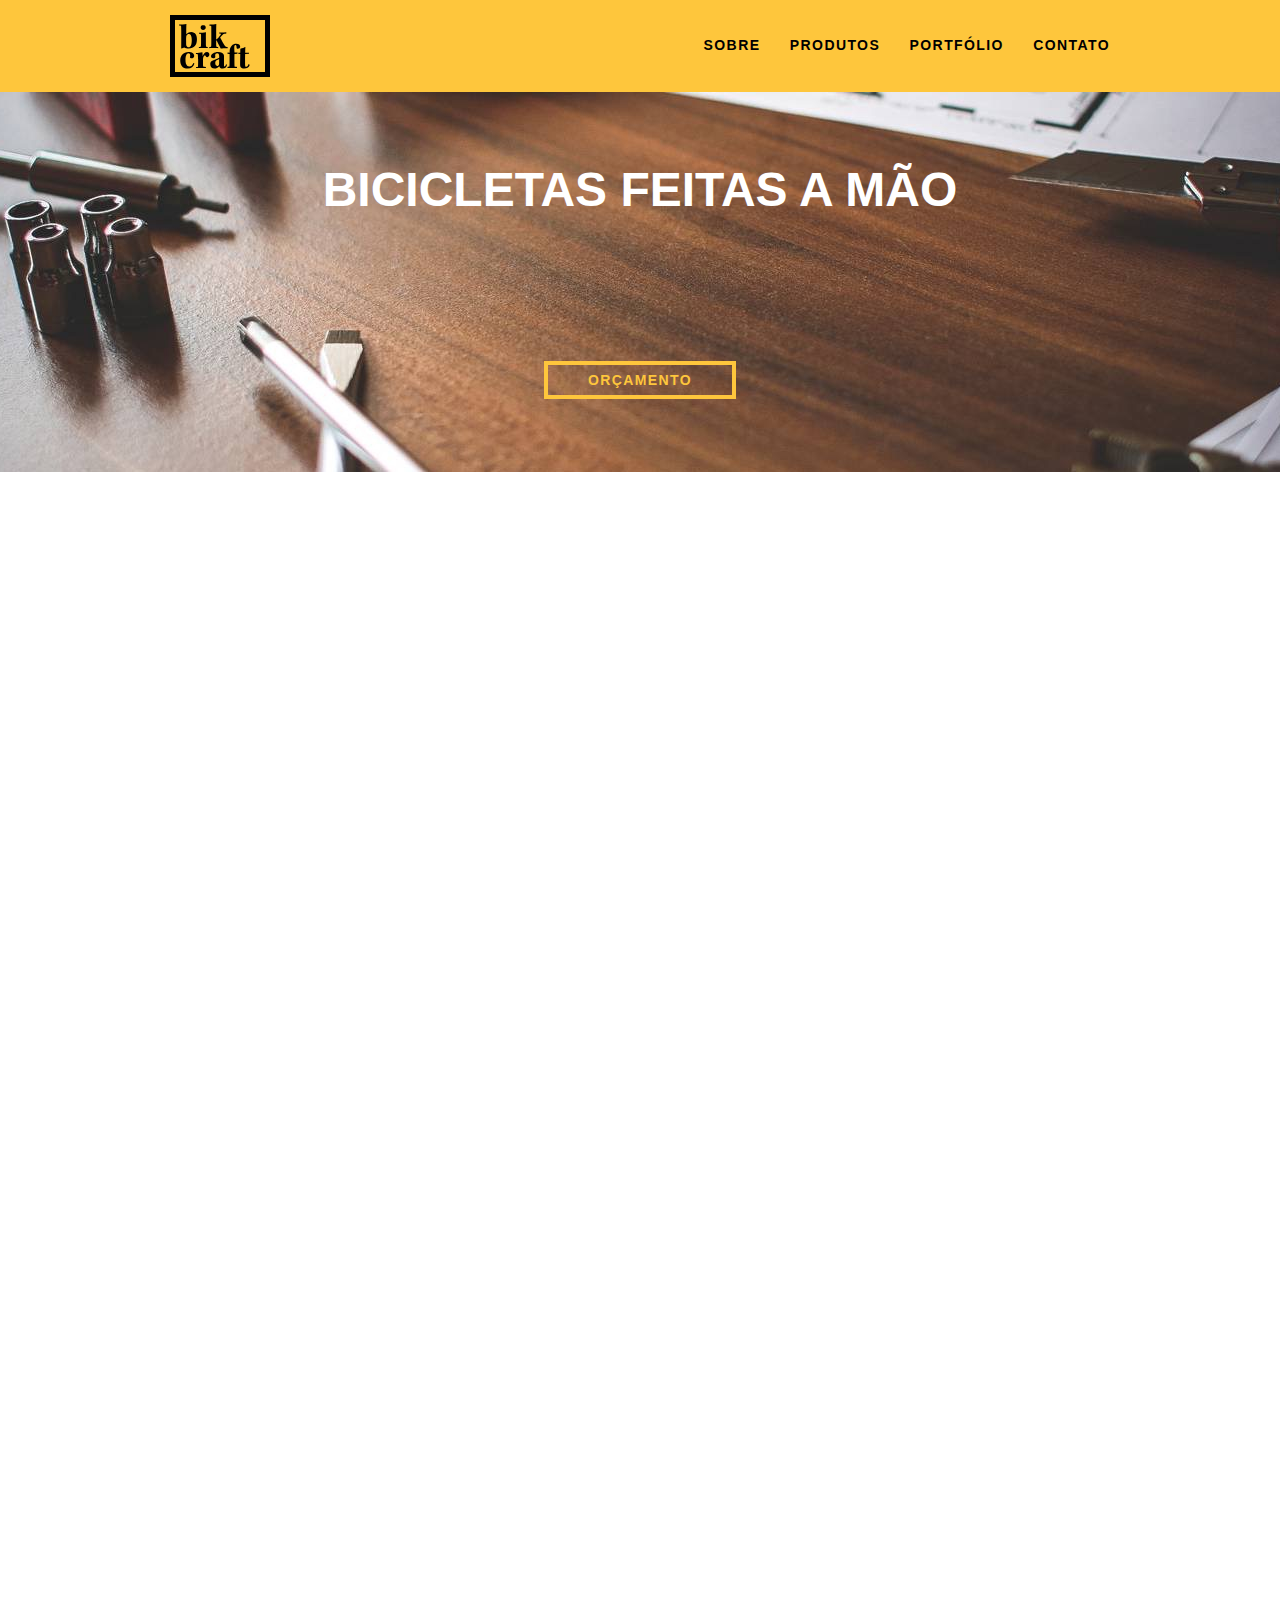
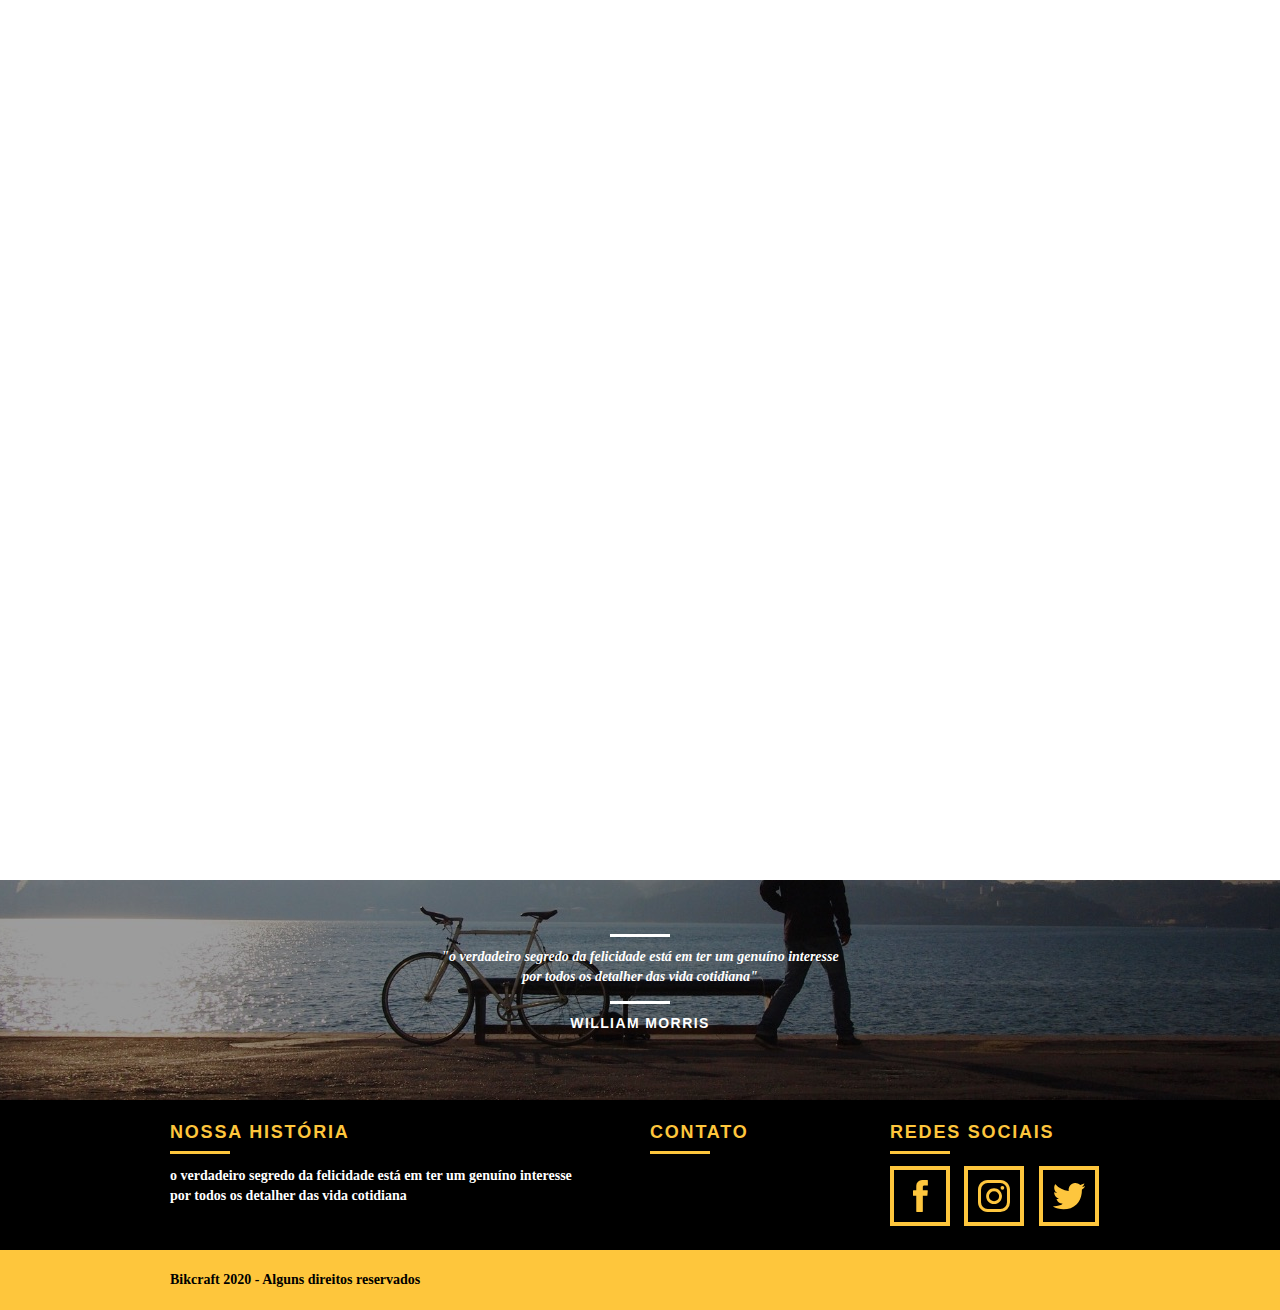
<file: index.html>
<!DOCTYPE html>
<html lang="pt-br">

<head>
	<meta charset="UTF-8">
	<meta name="viewport" content="width=device-width, initial-scale=1.0">
	<meta name="description" content="Compre a sua bicicleta personalizada na Bikcraft. 
	Possuímos modelos Passeio, Retrô e Esporte."> <!-- 140 Caracteres -->
	<meta property="og:type" content="website" />
	<meta property="og:title" content="Bikcraft - Bicicletas Personalizadas" />
	<meta property="og:description" content="Compre a sua bicicleta personalizada na Bikcraft. 
	Possuímos modelos Passeio, Retrô e Esporte." />
	<meta property="og:url" content="http://bikcraft.infinityfreeapp.com/" />
	<meta property="og:image" content="http://bikcraft.infinityfreeapp.com/img/og-image.png" />
	<link rel="shortcut icon" href="favicon.ico" type="image/x-icon">
	<title>Bikcraft - Bicicletas Personalizadas</title> <!-- 70 Caracteres -->
	<link rel="stylesheet" href="css/style.css">
	<script>document.documentElement.classList.add("js")</script>
</head>

<body>


	<!-- START HEADER -->
	<header class="header">
		<div class="container">
			<a href="index.html" class="grid-4"><img src="img/bikcraft.svg" alt="Bikcraft"></a>
			<nav class="grid-12 header_menu">
				<ul>
					<li><a href="sobre.html">Sobre</a></li>
					<li><a href="produtos.html">Produtos</a></li>
					<li><a href="portfolio.html">Portfólio</a></li>
					<li><a href="contato.html">Contato</a></li>
				</ul>
			</nav>
		</div>
	</header>
	<!-- END HEADER -->

	<!-- START INTRODUCTION -->
	<section class="introducao">
		<div class="container">
			<h1 data-anime="400" class="fadeInDown">Bicicletas Feitas a Mão</h1>
			<blockquote class="quote-externo" data-anime="800" class="fadeInDown">
				<p>"não tenha nada em sua casa que você
					não considere útil ou acredita ser bonito"</p>
				<cite>WILLIAM MORRIS</cite>
			</blockquote>
			<a href="produtos.html" class="btn " data-anime="400">Orçamento</a>
		</div>
	</section>
	<!-- END INTRODUCTION -->

	<!-- START PRODUCTS -->
	<section class="produtos container fadeInDown" data-anime="1400">
		<h2 class="subtitulo">Produtos</h2>
		<ul class="produtos_lista">
			<li class="grid-1-3">
				<div class="produtos_icone">
					<img src="img/produtos/passeio.svg" alt="Bikcraft Passeio">
				</div>
				<h3>Passeio</h3>
				<p>Ainda assim, existem duvidas a respeito de como a necessidade de renovação</p>
			</li>
			<li class="grid-1-3">
				<div class="produtos_icone">
					<img src="img/produtos/esporte.svg" alt="Bikcraft Esporte">
				</div>
				<h3>Esporte</h3>
				<p>Ainda assim, existem duvidas a respeito de como a necessidade de renovação</p>
			</li>
			<li class="grid-1-3">
				<div class="produtos_icone">
					<img src="img/produtos/retro.svg" alt="Bikcraft Retrô">
				</div>
				<h3>Retrô</h3>
				<p>Ainda assim, existem duvidas a respeito de como a necessidade de renovação</p>
			</li>
		</ul>
		<div class="call">
			<p>clique aqui e veja os detalhes dos produtos</p>
			<a href="produtos.html" class="btn btn-preto">Produtos</a>
		</div>
	</section>
	<!-- END PRODUCTS -->

	<!-- START PORTFOLIO -->
	<section class="portfolio fadeInDown" data-anime="1500">
		<div class="container">
			<h2 class="subtitulo">Portfólio</h2>
			<ul class="portfolio_lista">
				<li class="grid-8"><img src="img/portfolio/retro.jpg" alt="Bicicleta Retrô"></li>
				<li class="grid-8"><img src="img/portfolio/passeio.jpg" alt="Bicicleta Passeio"></li>
				<li class="grid-16"><img src="img/portfolio/esporte.jpg" alt="Bicicleta Esporte"></li>
			</ul>
			<div class="call">
				<p>conheça mais o nosso portfolio</p>
				<a href="portfolio.html" class="btn">Portfólio</a>
			</div>
		</div>
	</section>
	<!-- END PORTFOLIO -->

	<!-- START QUALITY -->
	<section class="qualidade container fadeInDown" data-anime="1600">
		<h2 class="subtitulo">Qualidade</h2>
		<img src="img/bikcraft-qualidade.svg" alt="Bikcraft">
		<ul class="qualidade_lista">
			<li class="grid-1-3">
				<h3>Durabilidade</h3>
				<p>Ainda assim, existem duvidas a respeito de como a necessidade de renovação</p>
			</li>
			<li class="grid-1-3">
				<h3>Design</h3>
				<p>Ainda assim, existem duvidas a respeito de como a necessidade de renovação</p>
			</li>
			<li class="grid-1-3">
				<h3>Sustentabilidade</h3>
				<p>Ainda assim, existem duvidas a respeito de como a necessidade de renovação</p>
			</li>
		</ul>
		<div class="call">
			<p>conheça mais a nossa história</p>
			<a href="sobre.html" class="btn btn-preto">Sobre</a>
		</div>
	</section>
	<!-- END QUALITY -->

	<!-- START BREADCRUMBS -->

	<section class="quebra container">
		<blockquote class="quote-externo">
			<p>"o verdadeiro segredo da felicidade está em ter um genuíno interesse por todos os detalher das vida cotidiana"</p>
			<cite>WILLIAM MORRIS</cite>
		</blockquote>
	</section>

	<!-- END BREADCRUMBS -->

	<!-- START FOOTER -->

	<footer>
		<div class="footer">
			<div class="container">
				<div class="grid-8 footer_historia">
					<h3>Nossa história</h3>
					<p>o verdadeiro segredo da felicidade está em ter um genuíno interesse por todos os detalher das vida cotidiana</p>
				</div>

				<div class="grid-4 footer_contato">
					<h3>Contato</h3>
					<ul>
						<li></li>
						<li></li>
						<li></li>
					</ul>
				</div>

				<div class="grid-4 footer_redes">
					<h3>Redes sociais</h3>
					<ul>
						<li><a href="http://facebook.com" target="_blank"><img src="img/redes-sociais/facebook.svg" alt=""></a></li>
						<li><a href="http://instagram.com" target="_blank"><img src="img/redes-sociais/instagram.svg" alt=""></a></li>
						<li><a href="http://twitter.com" target="_blank"><img src="img/redes-sociais/twitter.svg" alt=""></a></li>
					</ul>
				</div>

			</div>
		</div>

		<div class="copy">
			<div class="container">
				<p class="grid-16">
					Bikcraft 2020 - Alguns direitos reservados
				</p>
			</div>
		</div>

	</footer>

	<!-- END FOOTER -->

	<script src="./js/simple-anime.js"></script>
	<script src="./js/script.js"></script>
	<!-- Global site tag (gtag.js) - Google Analytics -->
	<script async src="https://www.googletagmanager.com/gtag/js?id=UA-160808589-1"></script>
	<script>
		window.dataLayer = window.dataLayer || [];
		function gtag() { dataLayer.push(arguments); }
		gtag('js', new Date());

		gtag('config', 'UA-160808589-1');
	</script>
</body>

</html>
</file>
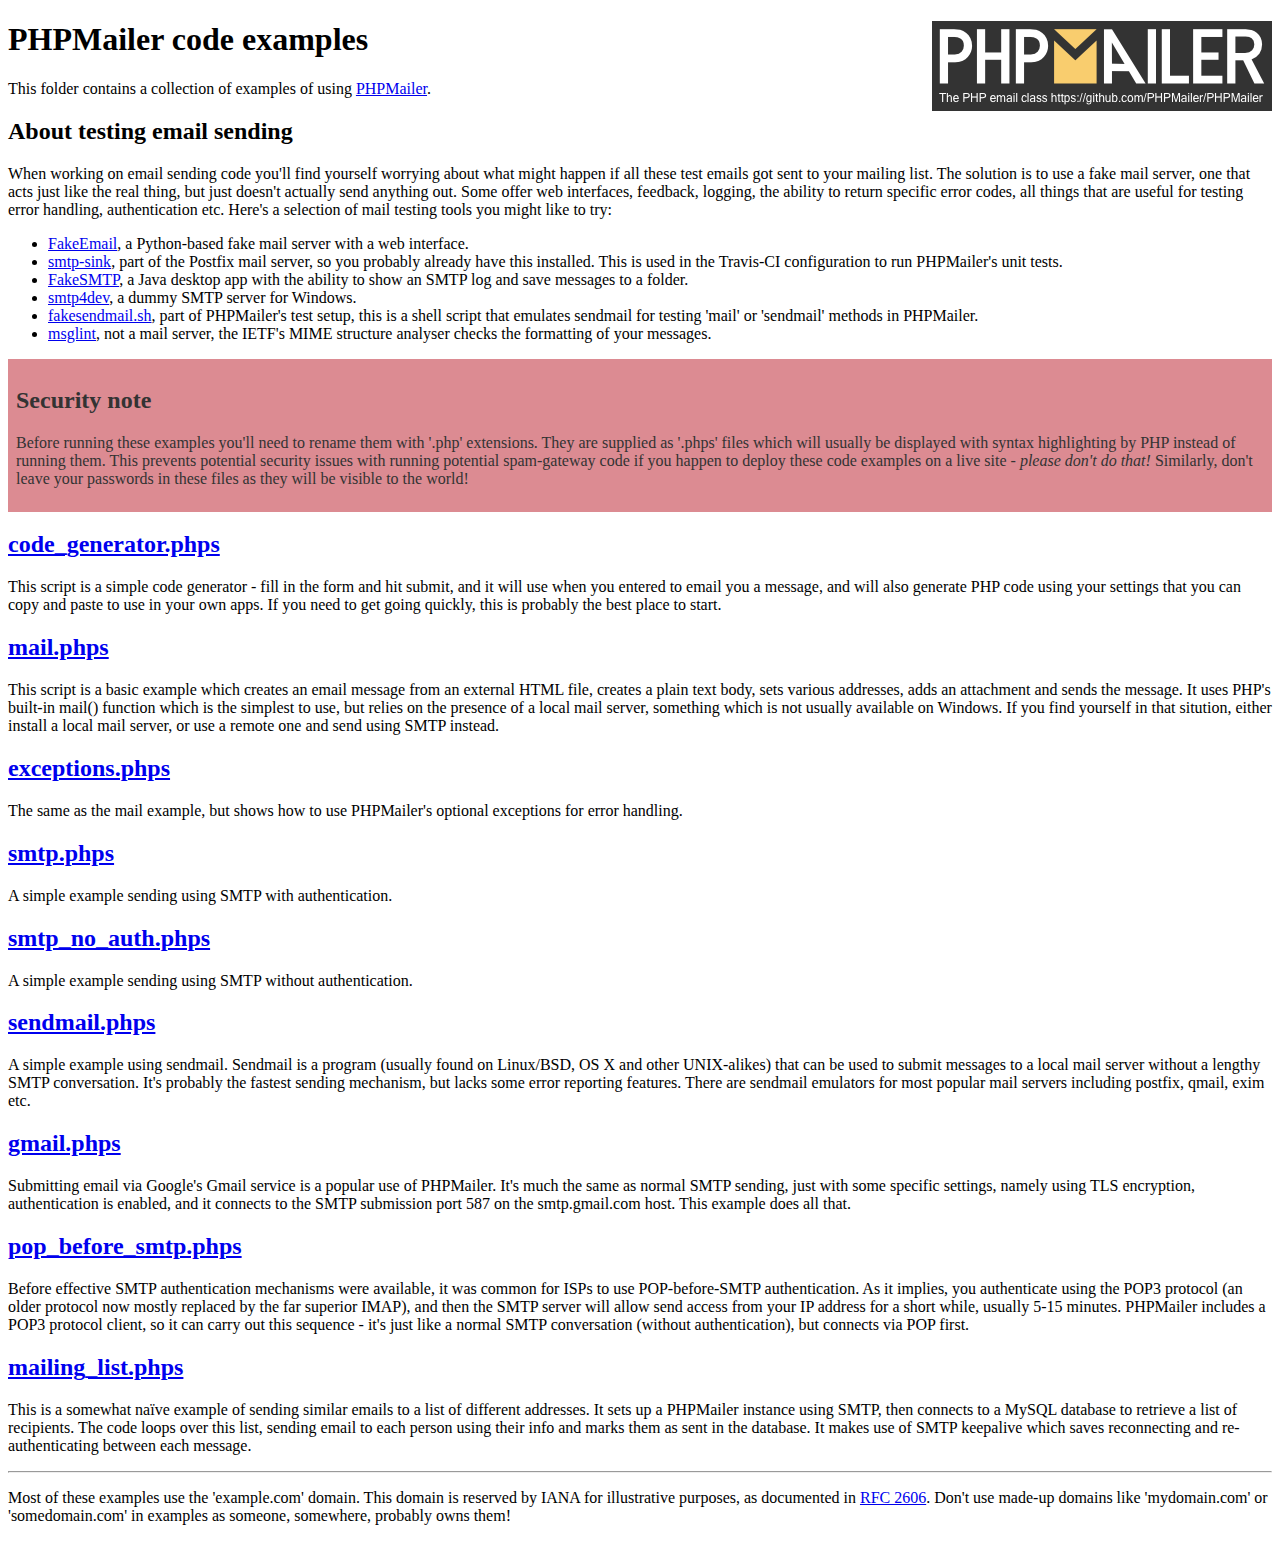
<file: bikcraftphp/PHPMailer/examples/index.html>
<!DOCTYPE html>
<html>
<head>
	<meta charset="UTF-8">
	<title>PHPMailer Examples</title>
</head>
<body>
<h1>PHPMailer code examples<a href="https://github.com/PHPMailer/PHPMailer"><img src="images/phpmailer.png" style="float:right; border:0;" alt="PHPMailer logo"></a></h1>
<p>This folder contains a collection of examples of using <a href="https://github.com/PHPMailer/PHPMailer">PHPMailer</a>.</p>
<h2>About testing email sending</h2>
<p>When working on email sending code you'll find yourself worrying about what might happen if all these test emails got sent to your mailing list. The solution is to use a fake mail server, one that acts just like the real thing, but just doesn't actually send anything out. Some offer web interfaces, feedback, logging, the ability to return specific error codes, all things that are useful for testing error handling, authentication etc. Here's a selection of mail testing tools you might like to try:</p>
<ul>
  <li><a href="https://github.com/isotoma/FakeEmail">FakeEmail</a>, a Python-based fake mail server with a web interface.</li>
  <li><a href="http://www.postfix.org/smtp-sink.1.html">smtp-sink</a>, part of the Postfix mail server, so you probably already have this installed. This is used in the Travis-CI configuration to run PHPMailer's unit tests.</li>
  <li><a href="https://github.com/Nilhcem/FakeSMTP">FakeSMTP</a>, a Java desktop app with the ability to show an SMTP log and save messages to a folder.</li>
  <li><a href="http://smtp4dev.codeplex.com">smtp4dev</a>, a dummy SMTP server for Windows.</li>
  <li><a href="https://github.com/PHPMailer/PHPMailer/blob/master/test/fakesendmail.sh">fakesendmail.sh</a>, part of PHPMailer's test setup, this is a shell script that emulates sendmail for testing 'mail' or 'sendmail' methods in PHPMailer.</li>
  <li><a href="http://tools.ietf.org/tools/msglint/">msglint</a>, not a mail server, the IETF's MIME structure analyser checks the formatting of your messages.</li>
</ul>
<div style="padding: 8px; color: #333333; background-color: #dc8b92">
<h2>Security note</h2>
<p>Before running these examples you'll need to rename them with '.php' extensions. They are supplied as '.phps' files which will usually be displayed with syntax highlighting by PHP instead of running them. This prevents potential security issues with running potential spam-gateway code if you happen to deploy these code examples on a live site - <em>please don't do that!</em> Similarly, don't leave your passwords in these files as they will be visible to the world!</p>
</div>
<h2><a href="code_generator.phps">code_generator.phps</a></h2>
<p>This script is a simple code generator - fill in the form and hit submit, and it will use when you entered to email you a message, and will also generate PHP code using your settings that you can copy and paste to use in your own apps. If you need to get going quickly, this is probably the best place to start.</p>
<h2><a href="mail.phps">mail.phps</a></h2>
<p>This script is a basic example which creates an email message from an external HTML file, creates a plain text body, sets various addresses, adds an attachment and sends the message. It uses PHP's built-in mail() function which is the simplest to use, but relies on the presence of a local mail server, something which is not usually available on Windows. If you find yourself in that sitution, either install a local mail server, or use a remote one and send using SMTP instead.</p>
<h2><a href="exceptions.phps">exceptions.phps</a></h2>
<p>The same as the mail example, but shows how to use PHPMailer's optional exceptions for error handling.</p>
<h2><a href="smtp.phps">smtp.phps</a></h2>
<p>A simple example sending using SMTP with authentication.</p>
<h2><a href="smtp_no_auth.phps">smtp_no_auth.phps</a></h2>
<p>A simple example sending using SMTP without authentication.</p>
<h2><a href="sendmail.phps">sendmail.phps</a></h2>
<p>A simple example using sendmail. Sendmail is a program (usually found on Linux/BSD, OS X and other UNIX-alikes) that can be used to submit messages to a local mail server without a lengthy SMTP conversation. It's probably the fastest sending mechanism, but lacks some error reporting features. There are sendmail emulators for most popular mail servers including postfix, qmail, exim etc.</p>
<h2><a href="gmail.phps">gmail.phps</a></h2>
<p>Submitting email via Google's Gmail service is a popular use of PHPMailer. It's much the same as normal SMTP sending, just with some specific settings, namely using TLS encryption, authentication is enabled, and it connects to the SMTP submission port 587 on the smtp.gmail.com host. This example does all that.</p>
<h2><a href="pop_before_smtp.phps">pop_before_smtp.phps</a></h2>
<p>Before effective SMTP authentication mechanisms were available, it was common for ISPs to use POP-before-SMTP authentication. As it implies, you authenticate using the POP3 protocol (an older protocol now mostly replaced by the far superior IMAP), and then the SMTP server will allow send access from your IP address for a short while, usually 5-15 minutes. PHPMailer includes a POP3 protocol client, so it can carry out this sequence - it's just like a normal SMTP conversation (without authentication), but connects via POP first.</p>
<h2><a href="mailing_list.phps">mailing_list.phps</a></h2>
<p>This is a somewhat naïve example of sending similar emails to a list of different addresses. It sets up a PHPMailer instance using SMTP, then connects to a MySQL database to retrieve a list of recipients. The code loops over this list, sending email to each person using their info and marks them as sent in the database. It makes use of SMTP keepalive which saves reconnecting and re-authenticating between each message.</p>
<hr>
<p>Most of these examples use the 'example.com' domain. This domain is reserved by IANA for illustrative purposes, as documented in <a href="http://tools.ietf.org/html/rfc2606">RFC 2606</a>. Don't use made-up domains like 'mydomain.com' or 'somedomain.com' in examples as someone, somewhere, probably owns them!</p>
</body>
</html>
</file>
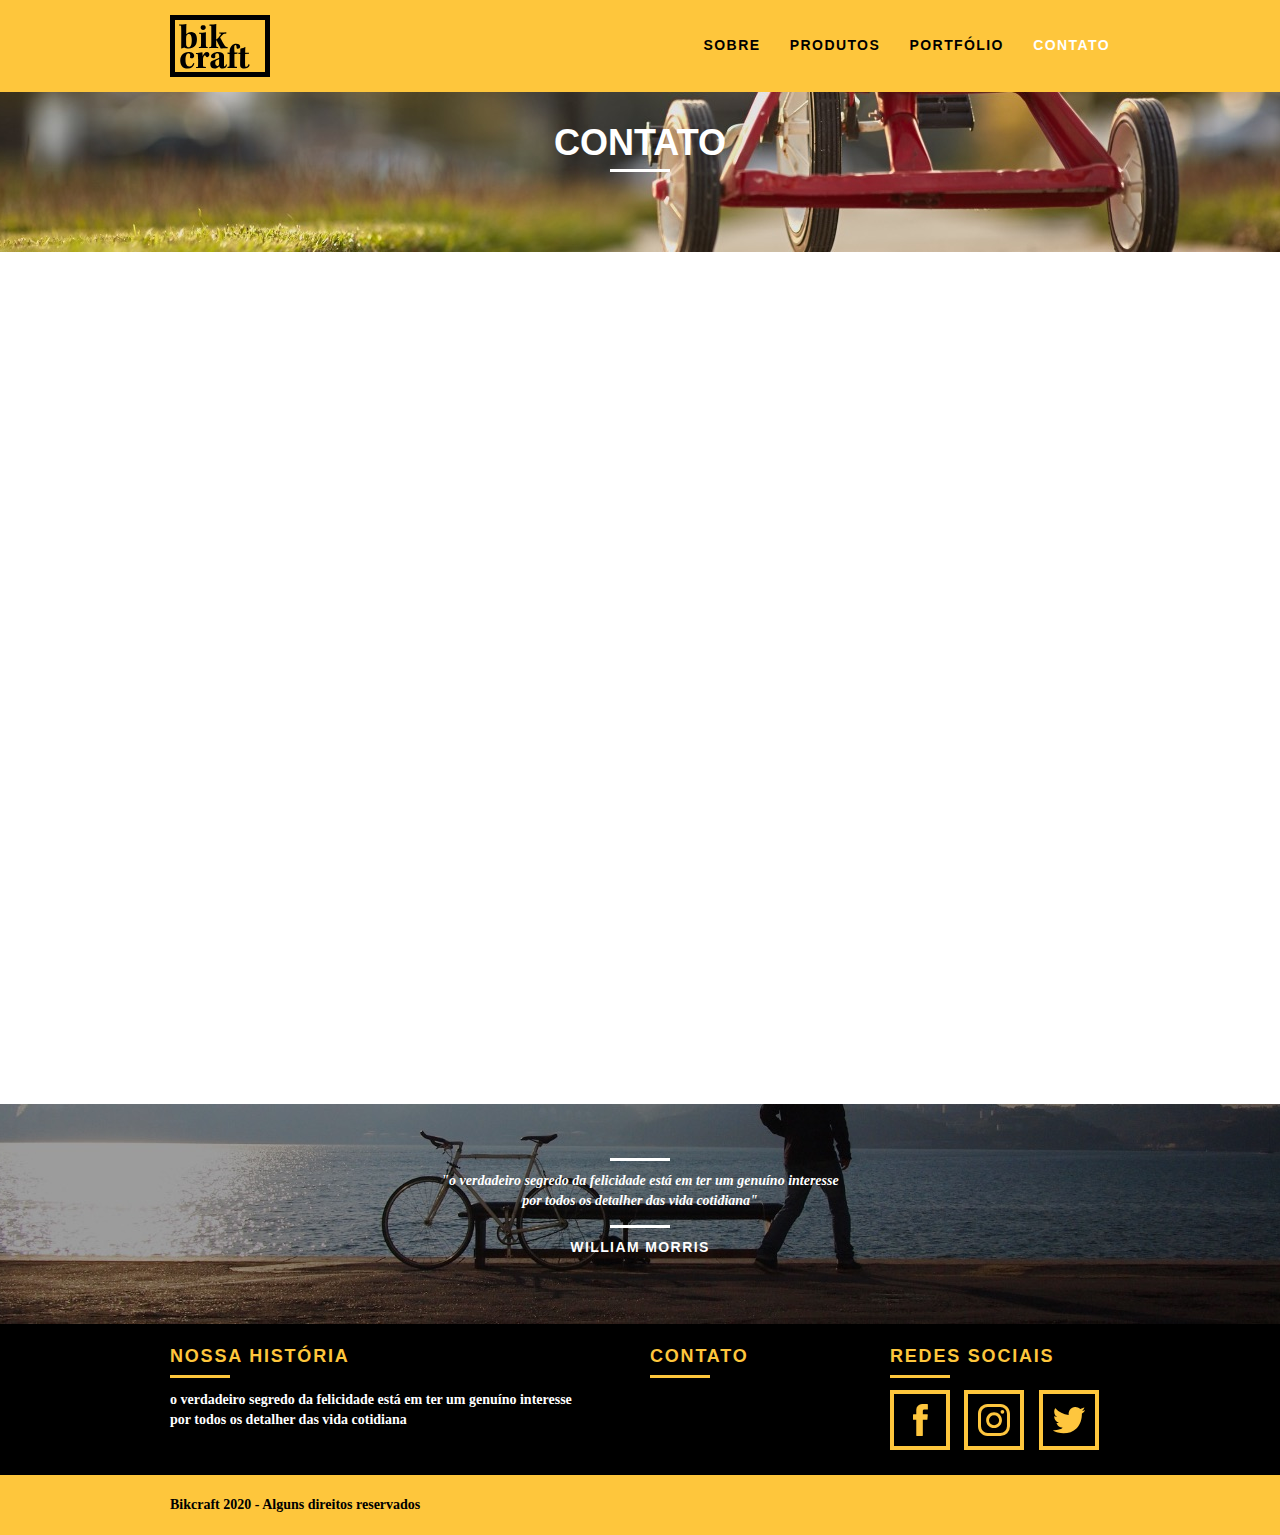
<file: contato.html>
<!DOCTYPE html>
<html lang="pt-br">

<head>
  <meta charset="UTF-8">
  <meta name="viewport" content="width=device-width, initial-scale=1.0">
  <meta name="description" content="Compre a sua bicicleta personalizada na Bikcraft. 
	Possuímos modelos Passeio, Retrô e Esporte."> <!-- 140 Caracteres -->
  <meta property="og:type" content="website" />
  <meta property="og:title" content="Bikcraft - Bicicletas Personalizadas" />
  <meta property="og:description" content="Compre a sua bicicleta personalizada na Bikcraft. 
	Possuímos modelos Passeio, Retrô e Esporte." />
  <meta property="og:url" content="http://bikcraft.infinityfreeapp.com/" />
  <meta property="og:image" content="http://bikcraft.infinityfreeapp.com/img/og-image.png" />
  <link rel="shortcut icon" href="favicon.ico" type="image/x-icon">
  <title>Bikcraft - Produtos</title>
  <link rel="stylesheet" href="css/style.css">
  <script>document.documentElement.classList.add("js")</script>
</head>

<body>
  <!-- START HEADER -->
  <header class="header">
    <div class="container">
      <a href="index.html" class="grid-4"><img src="img/bikcraft.svg" alt="Bikcraft"></a>
      <nav class="grid-12 header_menu">
        <ul>
          <li><a href="sobre.html">Sobre</a></li>
          <li><a href="produtos.html">Produtos</a></li>
          <li><a href="portfolio.html">Portfólio</a></li>
          <li><a href="contato.html" class="menu_ativo">Contato</a></li>
        </ul>
      </nav>
    </div>
  </header>
  <!-- END HEADER -->

  <!-- START INTRODUCTION -->
  <section class="introducao-interna interna_contato">
    <div class="container">
      <h1 class="fadeInDown" data-anime="400">Contato</h1>
      <p class="fadeInDown" data-anime="800">tire suas dúvidas com a gente</p>
    </div>
  </section>
  <!-- END INTRODUCTION -->



  <!--  -->

  <section class="container contato fadeInDown" data-anime="1200">
    <form id="form_orcamento" method="POST" class="contato_form grid-8 formphp">
      <label for="nome">Nome</label>
      <input type="text" id="nome" name="nome" required>
      <label for="email">E-mail</label>
      <input type="text" id="email" name="email" required>
      <label for="telefone">Telefone</label>
      <input type="text" id="telefone" name="telefone">
      <label class="nao-aparece">Se você não é um robô, deixe em branco.</label>
      <input type="text" class="nao-aparece" name="leaveblank">
      <label class="nao-aparece">Se você não é um robô, não mude este campo.</label>
      <input type="text" class="nao-aparece" name="dontchange" value="http://">
      <label for="mensagem">Mensagem</label>
      <textarea id="mensagem" name="mensagem" cols="30" rows="10" required></textarea>
      <button type="submit" class="btn btn-preto" id="enviar" name="enviar">Enviar</button>
    </form>
    <div class="contato_dados grid-8">
      <h3>Dados</h3>
      <span>+55 (19) 99718-2002</span>
      <span>cassielrattes@gmail.com</span>
      <span>Rua Adelia Casagrande Bertolotti</span>
      <span>Indaiatuba, SP</span>
      <h3>Redes Sociais</h3>
      <ul>
        <li><a href="http://facebook.com" target="_blank"><img src="img/redes-sociais/facebook.svg" alt=""></a></li>
        <li><a href="http://instagram.com" target="_blank"><img src="img/redes-sociais/instagram.svg" alt=""></a></li>
        <li><a href="http://twitter.com" target="_blank"><img src="img/redes-sociais/twitter.svg" alt=""></a></li>
      </ul>
    </div>
  </section>

  <!--  -->

  <!--  -->

  <section class="container contato_mapa fadeInDown" data-anime="1400">
    <a href="https://google.com" target="_blank" class="grid-16"> <img src="./img/endereco-bikcraft.jpg" alt="Endereço da-Bikcraft"></a>
  </section>

  <!--  -->

  <!-- START BREADCRUMBS -->
  <section class="quebra">
    <blockquote class="quote-externo container">
      <p>"o verdadeiro segredo da felicidade está em ter um genuíno interesse por todos os detalher das vida cotidiana"</p>
      <cite>WILLIAM MORRIS</cite>
    </blockquote>
  </section>
  <!-- END BREADCRUMBS -->

  <!-- START FOOTER -->
  <footer>
    <div class="footer">
      <div class="container">
        <div class="grid-8 footer_historia">
          <h3>Nossa história</h3>
          <p>o verdadeiro segredo da felicidade está em ter um genuíno interesse por todos os detalher das vida cotidiana</p>
        </div>
        <div class="grid-4 footer_contato">
          <h3>Contato</h3>
          <ul>
            <li></li>
            <li></li>
            <li></li>
          </ul>
        </div>
        <div class="grid-4 footer_redes">
          <h3>Redes sociais</h3>
          <ul>
            <li><a href="http://facebook.com" target="_blank"><img src="img/redes-sociais/facebook.svg" alt=""></a></li>
            <li><a href="http://instagram.com" target="_blank"><img src="img/redes-sociais/instagram.svg" alt=""></a></li>
            <li><a href="http://twitter.com" target="_blank"><img src="img/redes-sociais/twitter.svg" alt=""></a></li>
          </ul>
        </div>
      </div>
    </div>
    <div class="copy">
      <div class="container">
        <p class="grid-16">
          Bikcraft 2020 - Alguns direitos reservados
        </p>
      </div>
    </div>
  </footer>

  <!-- END FOOTER -->

  <script src="./js/simple-anime.js"></script>
  <script src="./js/simple-form.js"></script>
  <script src="./js/script.js"></script>
  <!-- Global site tag (gtag.js) - Google Analytics -->
  <script async src="https://www.googletagmanager.com/gtag/js?id=UA-160808589-1"></script>
  <script>
    window.dataLayer = window.dataLayer || [];
    function gtag() { dataLayer.push(arguments); }
    gtag('js', new Date());

    gtag('config', 'UA-160808589-1');
  </script>
</body>

</html>
</file>
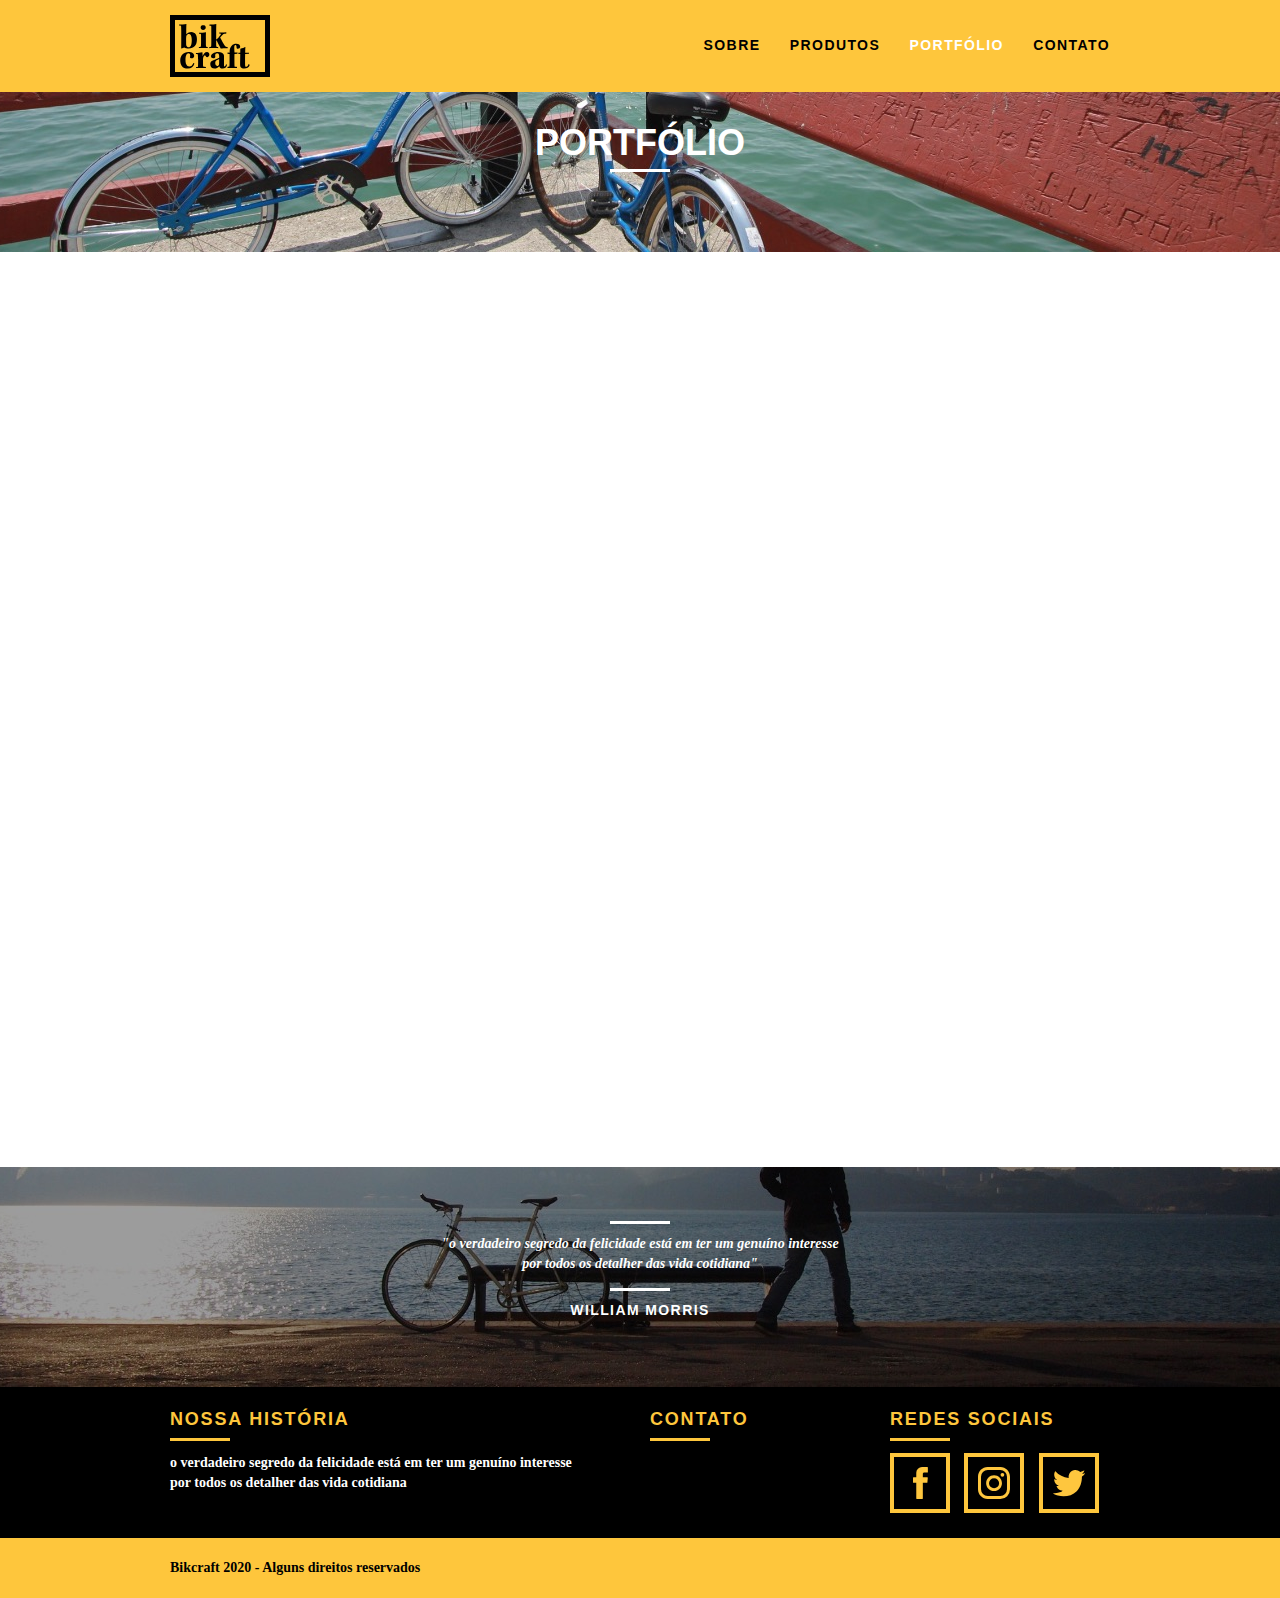
<file: portfolio.html>
<!DOCTYPE html>
<html lang="pt-br">

<head>
  <meta charset="UTF-8">
  <meta name="viewport" content="width=device-width, initial-scale=1.0">
  <meta name="description" content="Compre a sua bicicleta personalizada na Bikcraft. 
	Possuímos modelos Passeio, Retrô e Esporte."> <!-- 140 Caracteres -->
  <meta property="og:type" content="website" />
  <meta property="og:title" content="Bikcraft - Bicicletas Personalizadas" />
  <meta property="og:description" content="Compre a sua bicicleta personalizada na Bikcraft. 
	Possuímos modelos Passeio, Retrô e Esporte." />
  <meta property="og:url" content="http://bikcraft.infinityfreeapp.com/" />
  <meta property="og:image" content="http://bikcraft.infinityfreeapp.com/img/og-image.png" />
  <link rel="shortcut icon" href="favicon.ico" type="image/x-icon">
  <title>Bikcraft - Portfólio</title>
  <link rel="stylesheet" href="css/style.css">
  <script>document.documentElement.classList.add("js")</script>

</head>

<body>
  <!-- START HEADER -->
  <header class="header">
    <div class="container">
      <a href="index.html" class="grid-4"><img src="img/bikcraft.svg" alt="Bikcraft"></a>
      <nav class="grid-12 header_menu">
        <ul>
          <li><a href="sobre.html">Sobre</a></li>
          <li><a href="produtos.html">Produtos</a></li>
          <li><a href="portfolio.html" class="menu_ativo">Portfólio</a></li>
          <li><a href="contato.html">Contato</a></li>
        </ul>
      </nav>
    </div>
  </header>
  <!-- END HEADER -->


  <!-- START INTRODUCTION -->
  <section class="introducao-interna interna_portfolio">
    <div class="container">
      <h1 class="fadeInDown" data-anime="400">Portfólio</h1>
      <p class="fadeInDown" data-anime="800">conheça os projetos que amamos mostrar</p>
    </div>
  </section>
  <!-- END INTRODUCTION -->

  <!--  -->
  <section class="container fadeInDown" data-slide="quote" data-anime="1200">
    <blockquote class="quote_clientes">
      <p>"No mundo atual, a contínua expansão de nossa atividade cumpre um papel essencial na formulação da gestão inovadora da qual fazemos parte."</p>
      <cite>Barbara Moss</cite>
    </blockquote>
    <blockquote class="quote_clientes">
      <p>"No mundo atual, a contínua expansão de nossa atividade cumpre um papel essencial na formulação da gestão inovadora da qual fazemos parte."</p>
      <cite>Bernardo Moss</cite>
    </blockquote>
    <blockquote class="quote_clientes">
      <p>"No mundo atual, a contínua expansão de nossa atividade cumpre um papel essencial na formulação da gestão inovadora da qual fazemos parte."</p>
      <cite>Johny Moss</cite>
    </blockquote>
  </section>
  <!--  -->

  <!-- START PORTFOLIO -->
  <section class="portfolio fadeInDown" data-anime="1400">
    <div class="container" data-slide="portfolio">
      <ul class="portfolio_lista">
        <li class="grid-8"><img src="img/portfolio/retro.jpg" alt="Bicicleta Retrô"></li>
        <li class="grid-8"><img src="img/portfolio/passeio.jpg" alt="Bicicleta Passeio"></li>
        <li class="grid-16"><img src="img/portfolio/esporte.jpg" alt="Bicicleta Esporte"></li>
      </ul>
      <ul class="portfolio_lista">
        <li class="grid-8"><img src="img/portfolio/passeio.jpg" alt="Bicicleta Passeio"></li>
        <li class="grid-8"><img src="img/portfolio/retro.jpg" alt="Bicicleta Retrô"></li>
        <li class="grid-16"><img src="img/portfolio/esporte.jpg" alt="Bicicleta Esporte"></li>
      </ul>
      <ul class="portfolio_lista">
        <li class="grid-8"><img src="img/portfolio/retro.jpg" alt="Bicicleta Retrô"></li>
        <li class="grid-8"><img src="img/portfolio/passeio.jpg" alt="Bicicleta Passeio"></li>
        <li class="grid-16"><img src="img/portfolio/esporte.jpg" alt="Bicicleta Esporte"></li>
      </ul>
    </div>
  </section>
  <!-- END PORTFOLIO -->



  <!-- START BREADCRUMBS -->
  <section class="quebra">
    <blockquote class="quote-externo container">
      <p>"o verdadeiro segredo da felicidade está em ter um genuíno interesse por todos os detalher das vida cotidiana"</p>
      <cite>WILLIAM MORRIS</cite>
    </blockquote>
  </section>
  <!-- END BREADCRUMBS -->

  <!-- START FOOTER -->
  <footer>
    <div class="footer">
      <div class="container">
        <div class="grid-8 footer_historia">
          <h3>Nossa história</h3>
          <p>o verdadeiro segredo da felicidade está em ter um genuíno interesse por todos os detalher das vida cotidiana</p>
        </div>
        <div class="grid-4 footer_contato">
          <h3>Contato</h3>
          <ul>
            <li></li>
            <li></li>
            <li></li>
          </ul>
        </div>
        <div class="grid-4 footer_redes">
          <h3>Redes sociais</h3>
          <ul>
            <li><a href="http://facebook.com" target="_blank"><img src="img/redes-sociais/facebook.svg" alt=""></a></li>
            <li><a href="http://instagram.com" target="_blank"><img src="img/redes-sociais/instagram.svg" alt=""></a></li>
            <li><a href="http://twitter.com" target="_blank"><img src="img/redes-sociais/twitter.svg" alt=""></a></li>
          </ul>
        </div>
      </div>
    </div>
    <div class="copy">
      <div class="container">
        <p class="grid-16">
          Bikcraft 2020 - Alguns direitos reservados
        </p>
      </div>
    </div>
  </footer>

  <!-- END FOOTER -->


  <script src="./js/simple-slide.js"></script>
  <script src="./js/simple-anime.js"></script>
  <script src="./js/script.js"></script>
  <!-- Global site tag (gtag.js) - Google Analytics -->
  <script async src="https://www.googletagmanager.com/gtag/js?id=UA-160808589-1"></script>
  <script>
    window.dataLayer = window.dataLayer || [];
    function gtag() { dataLayer.push(arguments); }
    gtag('js', new Date());

    gtag('config', 'UA-160808589-1');
  </script>
</body>

</html>
</file>
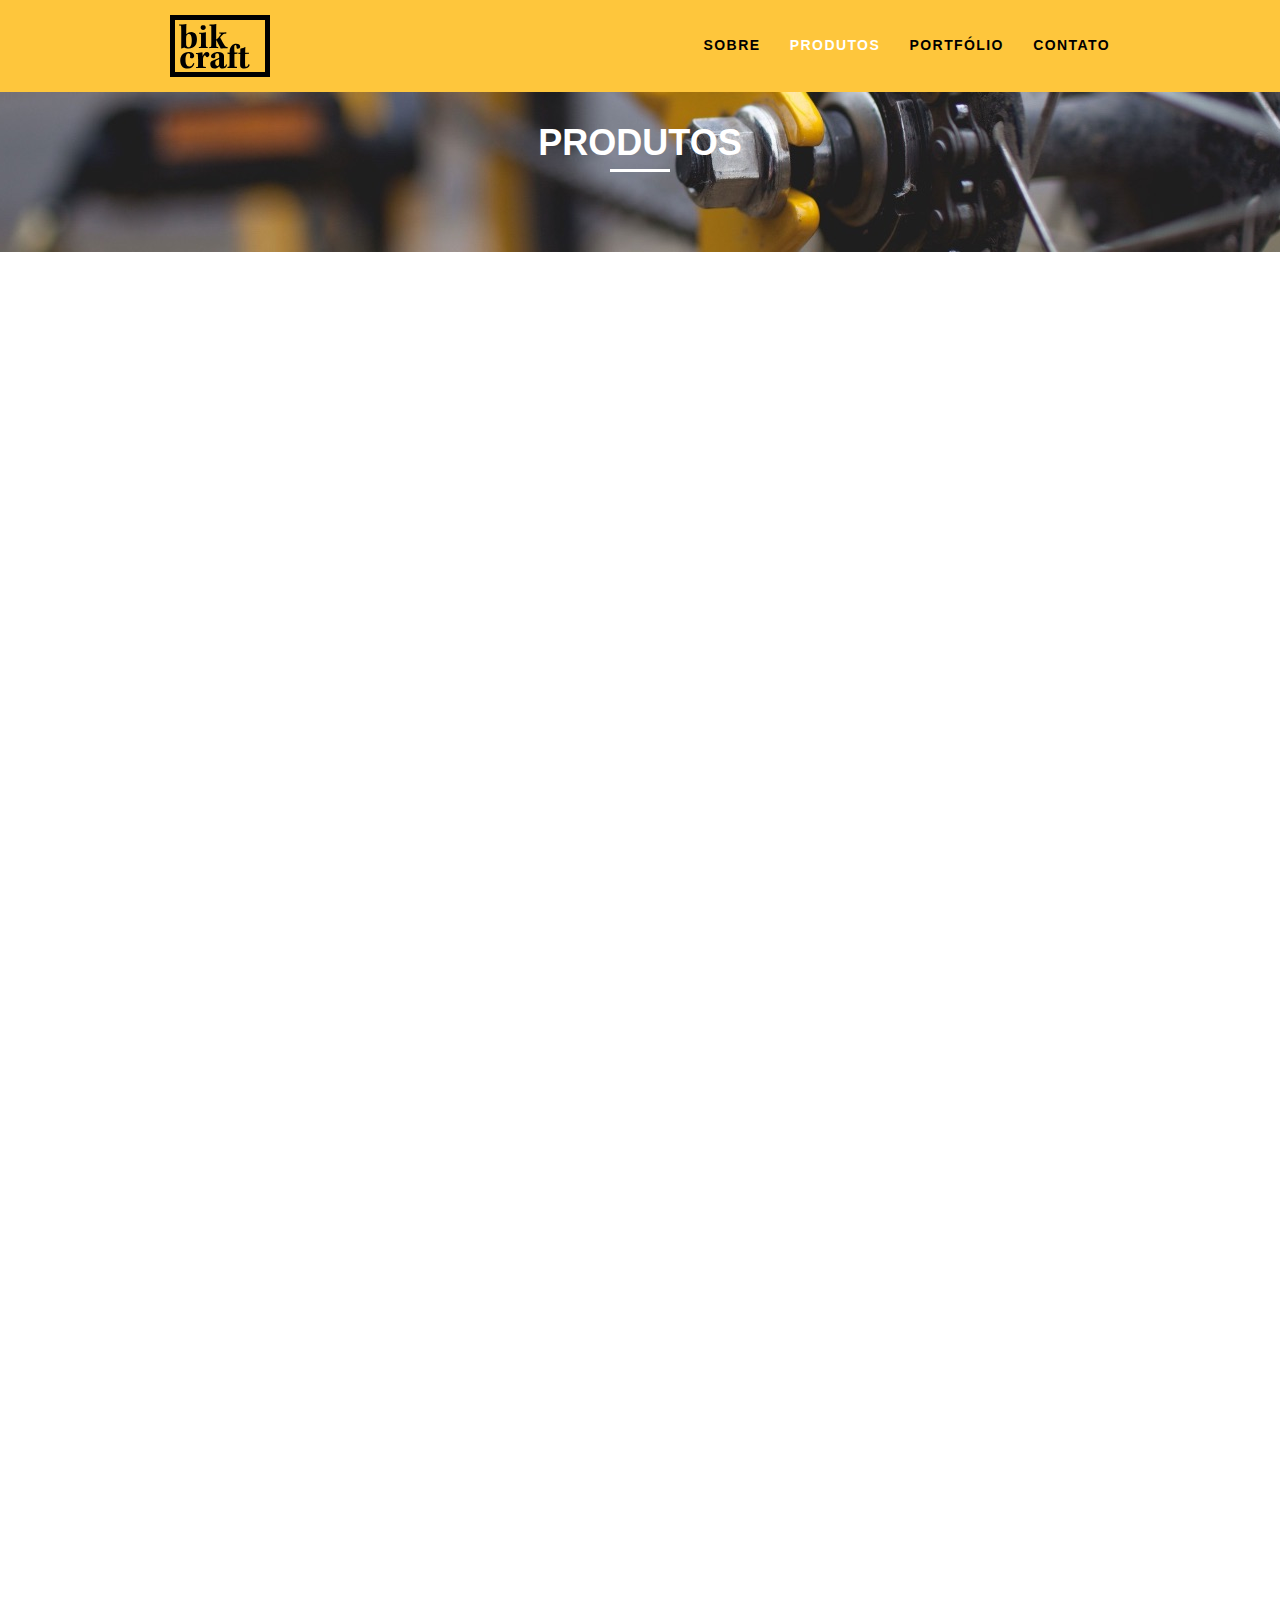
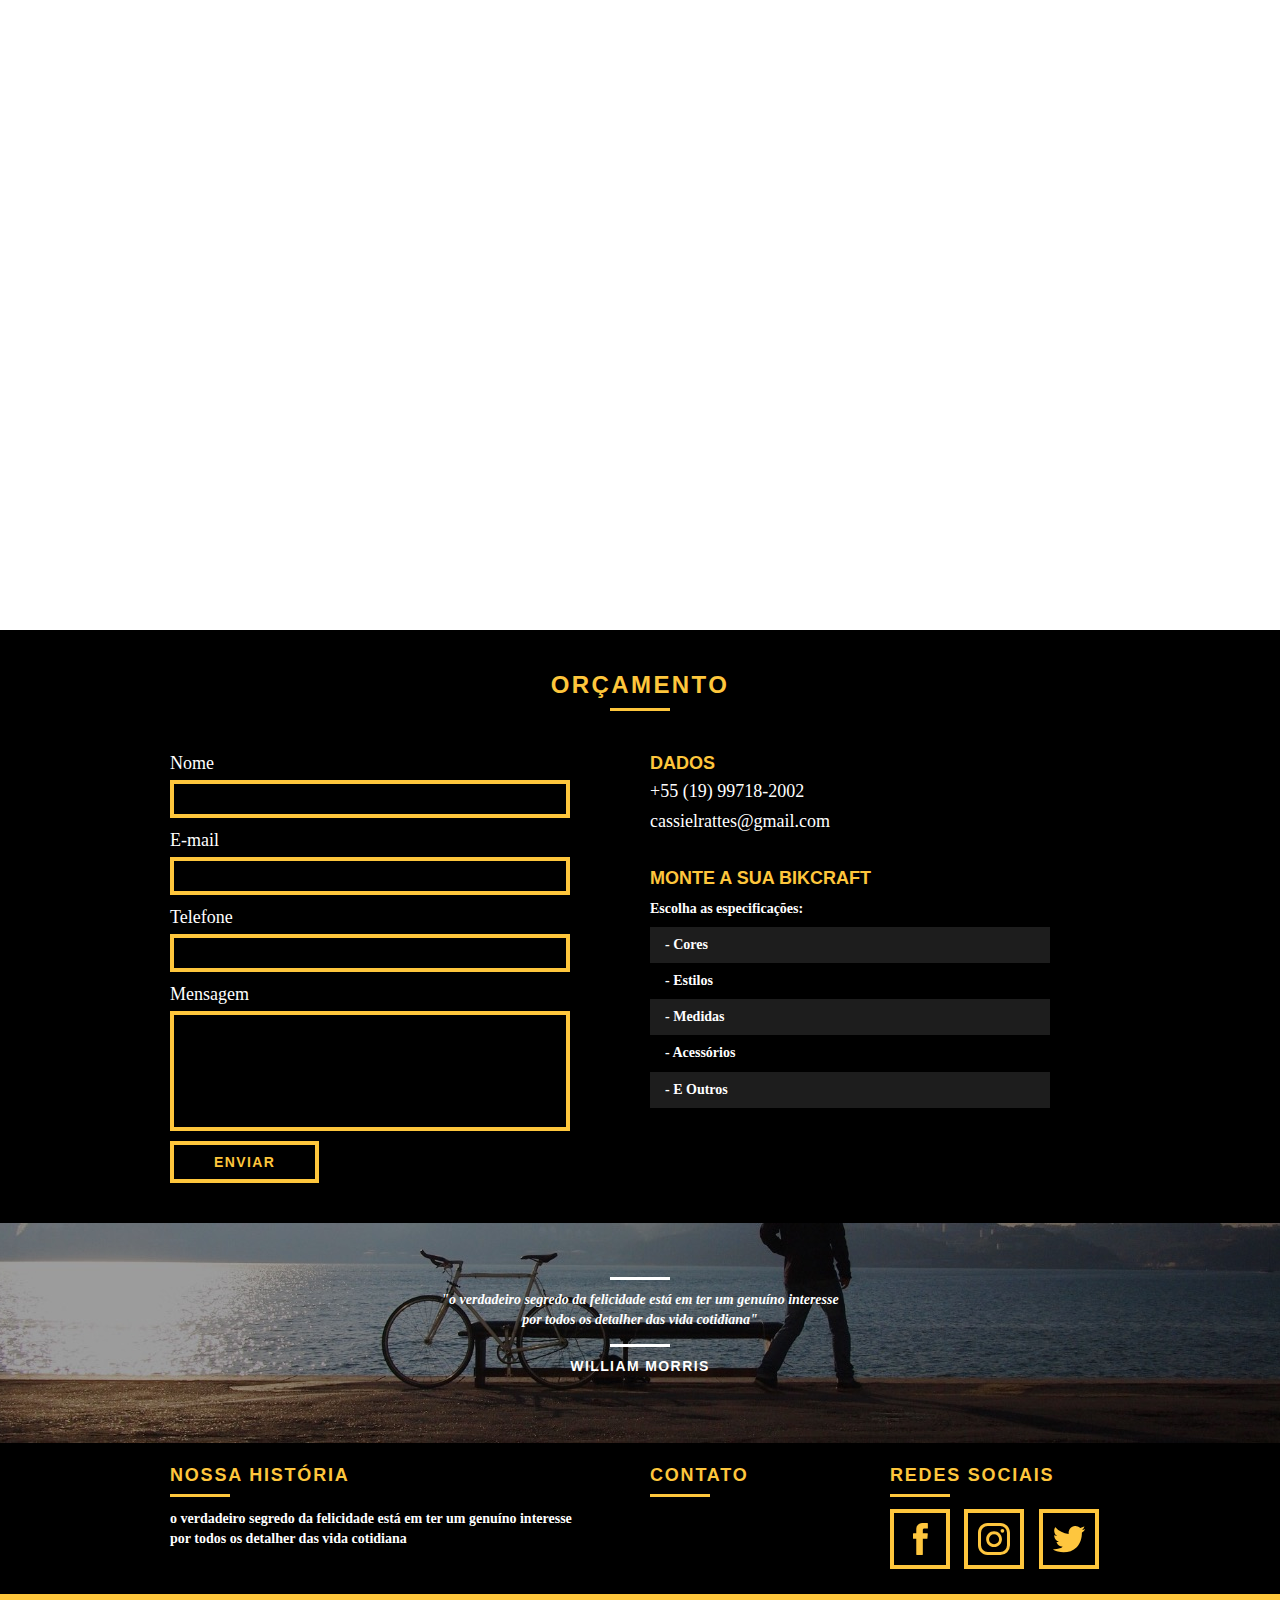
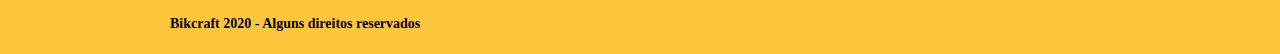
<file: produtos.html>
<!DOCTYPE html>
<html lang="pt-br">

<head>
  <meta charset="UTF-8">
  <meta name="viewport" content="width=device-width, initial-scale=1.0">
  <meta name="description" content="Compre a sua bicicleta personalizada na Bikcraft. 
	Possuímos modelos Passeio, Retrô e Esporte."> <!-- 140 Caracteres -->
  <meta property="og:type" content="website" />
  <meta property="og:title" content="Bikcraft - Bicicletas Personalizadas" />
  <meta property="og:description" content="Compre a sua bicicleta personalizada na Bikcraft. 
	Possuímos modelos Passeio, Retrô e Esporte." />
  <meta property="og:url" content="http://bikcraft.infinityfreeapp.com/" />
  <meta property="og:image" content="http://bikcraft.infinityfreeapp.com/img/og-image.png" />
  <link rel="shortcut icon" href="favicon.ico" type="image/x-icon">
  <title>Bikcraft - Produtos</title>
  <link rel="stylesheet" href="css/style.css">
  <script>document.documentElement.classList.add("js")</script>
</head>

<body>
  <!-- START HEADER -->
  <header class="header">
    <div class="container">
      <a href="index.html" class="grid-4"><img src="img/bikcraft.svg" alt="Bikcraft"></a>
      <nav class="grid-12 header_menu">
        <ul>
          <li><a href="sobre.html">Sobre</a></li>
          <li><a href="produtos.html" class="menu_ativo">Produtos</a></li>
          <li><a href="portfolio.html">Portfólio</a></li>
          <li><a href="contato.html">Contato</a></li>
        </ul>
      </nav>
    </div>
  </header>
  <!-- END HEADER -->

  <!-- START INTRODUCTION -->
  <section class="introducao-interna interna_produtos">
    <div class="container">
      <h1 class="fadeInDown" data-anime="400">Produtos</h1>
      <p class="fadeInDown" data-anime="800">conheça todos os nossos produtos</p>
    </div>
  </section>
  <!-- END INTRODUCTION -->

  <!-- START PRODUCTS  -->
  <div class="fadeInDown" data-anime="1200">
    <section class="container produto_item ">
      <div class="grid-11">
        <img src="img/produtos/bikcraft-passeio-1.jpg" alt="Bikcraft Passeio">
        <h2>Passeio</h2>
      </div>
      <div class="grid-5 produto_icone">
        <img src="img/produtos/passeio.svg" alt="Bikcraft Passeio">
      </div>
      <div class="grid-8">
        <img src="img/produtos/bikcraft-passeio-2.jpg" alt="Bikcraft Passeio">
      </div>
      <div class="grid-8 produto_info">
        <p>Lorem Ipsum is simply dummy text of the printing and typesetting industry. Lorem Ipsum has been the industry's standard dummy text ever since the 1500s.</p>
        <ul>
          <li>Conforto</li>
          <li>Velocidade</li>
          <li>Design</li>
          <li>Versatilidade</li>
        </ul>
      </div>
    </section>
    <section class="container produto_item">
      <div class="grid-11">
        <img src="img/produtos/bikcraft-esporte-1.jpg" alt="Bikcraft Esporte">
        <h2>esporte</h2>
      </div>
      <div class="grid-5 produto_icone">
        <img src="img/produtos/esporte.svg" alt="Bikcraft Esporte">
      </div>
      <div class="grid-8">
        <img src="img/produtos/bikcraft-esporte-2.jpg" alt="Bikcraft Esporte">
      </div>
      <div class="grid-8 produto_info">
        <p>Lorem Ipsum is simply dummy text of the printing and typesetting industry. Lorem Ipsum has been the industry's standard dummy text ever since the 1500s.</p>
        <ul>
          <li>Conforto</li>
          <li>Velocidade</li>
          <li>Design</li>
          <li>Versatilidade</li>
        </ul>
      </div>
    </section>

    <section class="container produto_item">
      <div class="grid-11">
        <img src="img/produtos/bikcraft-retro-1.jpg" alt="Bikcraft Retro">
        <h2>Retro</h2>
      </div>
      <div class="grid-5 produto_icone">
        <img src="img/produtos/retro.svg" alt="Bikcraft Retro">
      </div>
      <div class="grid-8">
        <img src="img/produtos/bikcraft-retro-2.jpg" alt="Bikcraft Retro">
      </div>
      <div class="grid-8 produto_info">
        <p>Lorem Ipsum is simply dummy text of the printing and typesetting industry. Lorem Ipsum has been the industry's standard dummy text ever since the 1500s.</p>
        <ul>
          <li>Conforto</li>
          <li>Velocidade</li>
          <li>Design</li>
          <li>Versatilidade</li>
        </ul>
      </div>
    </section>
  </div>

  <!-- END PRODUCTS  -->

  <!--  -->

  <section class="orcamento">
    <div class="container">
      <h2 class="subtitulo">Orçamento</h2>
      <form id="form_orcamento" method="POST" action="./enviar-sendgrid.php" class="form grid-8 formphp">
        <label for="nome">Nome</label>
        <input type="text" id="nome" name="nome" required>
        <label for="email">E-mail</label>
        <input type="text" id="email" name="email" required>
        <label for="telefone">Telefone</label>
        <input type="text" id="telefone" name="telefone">
        <label class="nao-aparece">Se você não é um robô, deixe em branco.</label>
        <input type="text" class="nao-aparece" name="leaveblank">
        <label class="nao-aparece">Se você não é um robô, não mude este campo.</label>
        <input type="text" class="nao-aparece" name="dontchange" value="http://">
        <label for="mensagem">Mensagem</label>
        <textarea id="mensagem" name="mensagem" cols="30" rows="10" required></textarea>
        <button type="submit" class="btn" id="enviar" name="enviar">Enviar</button>
      </form>
      <div class="orcamento_dados grid-8">
        <h3>Dados</h3>
        <span>+55 (19) 99718-2002</span>
        <span>cassielrattes@gmail.com</span>
        <h3>Monte a sua Bikcraft</h3>
        <p>Escolha as especificações:</p>
        <ul>
          <li>- Cores</li>
          <li>- Estilos</li>
          <li>- Medidas</li>
          <li>- Acessórios</li>
          <li>- E Outros</li>
        </ul>
      </div>
    </div>
  </section>

  <!--  -->

  <!-- START BREADCRUMBS -->
  <section class="quebra">
    <blockquote class="quote-externo container">
      <p>"o verdadeiro segredo da felicidade está em ter um genuíno interesse por todos os detalher das vida cotidiana"</p>
      <cite>WILLIAM MORRIS</cite>
    </blockquote>
  </section>
  <!-- END BREADCRUMBS -->

  <!-- START FOOTER -->
  <footer>
    <div class="footer">
      <div class="container">
        <div class="grid-8 footer_historia">
          <h3>Nossa história</h3>
          <p>o verdadeiro segredo da felicidade está em ter um genuíno interesse por todos os detalher das vida cotidiana</p>
        </div>
        <div class="grid-4 footer_contato">
          <h3>Contato</h3>
          <ul>
            <li></li>
            <li></li>
            <li></li>
          </ul>
        </div>
        <div class="grid-4 footer_redes">
          <h3>Redes sociais</h3>
          <ul>
            <li><a href="http://facebook.com" target="_blank"><img src="img/redes-sociais/facebook.svg" alt=""></a></li>
            <li><a href="http://instagram.com" target="_blank"><img src="img/redes-sociais/instagram.svg" alt=""></a></li>
            <li><a href="http://twitter.com" target="_blank"><img src="img/redes-sociais/twitter.svg" alt=""></a></li>
          </ul>
        </div>
      </div>
    </div>
    <div class="copy">
      <div class="container">
        <p class="grid-16">
          Bikcraft 2020 - Alguns direitos reservados
        </p>
      </div>
    </div>
  </footer>

  <!-- END FOOTER -->

  <script src="./js/simple-anime.js"></script>
  <script src="./js/simple-form.js"></script>
  <script src="./js/script.js"></script>
  <!-- Global site tag (gtag.js) - Google Analytics -->
  <script async src="https://www.googletagmanager.com/gtag/js?id=UA-160808589-1"></script>
  <script>
    window.dataLayer = window.dataLayer || [];
    function gtag() { dataLayer.push(arguments); }
    gtag('js', new Date());

    gtag('config', 'UA-160808589-1');
  </script>
</body>

</html>
</file>
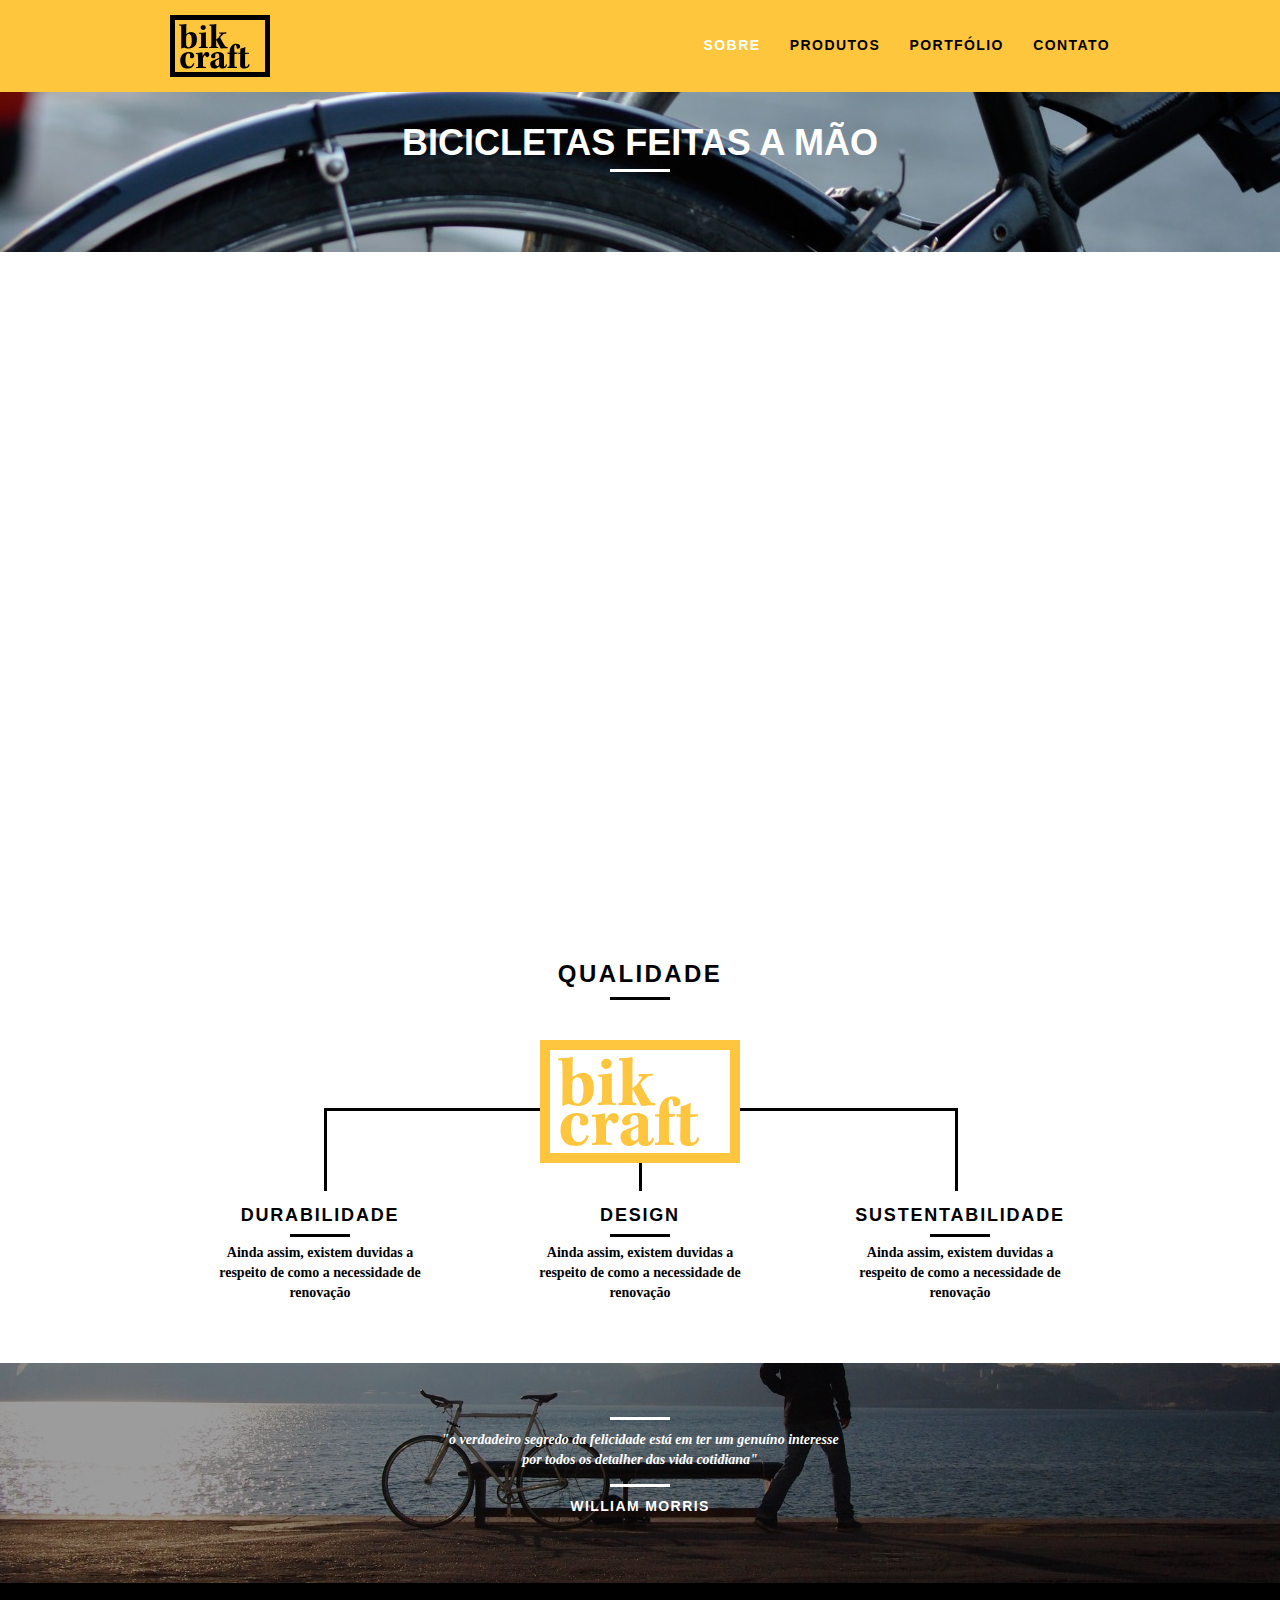
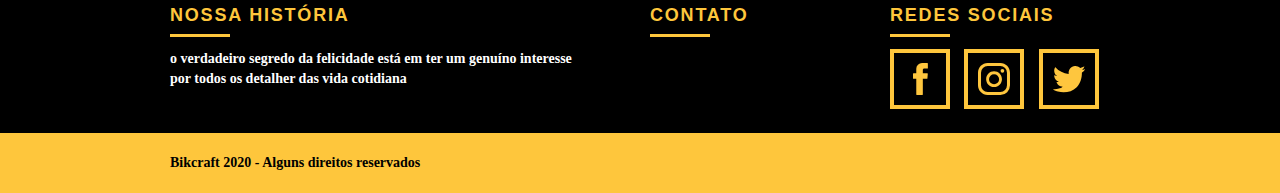
<file: sobre.html>
<!DOCTYPE html>
<html lang="pt-br">

<head>
  <meta charset="UTF-8">
  <meta name="viewport" content="width=device-width, initial-scale=1.0">
  <meta name="description" content="Compre a sua bicicleta personalizada na Bikcraft. 
	Possuímos modelos Passeio, Retrô e Esporte."> <!-- 140 Caracteres -->
  <meta property="og:type" content="website" />
  <meta property="og:title" content="Bikcraft - Bicicletas Personalizadas" />
  <meta property="og:description" content="Compre a sua bicicleta personalizada na Bikcraft. 
	Possuímos modelos Passeio, Retrô e Esporte." />
  <meta property="og:url" content="http://bikcraft.infinityfreeapp.com/" />
  <meta property="og:image" content="http://bikcraft.infinityfreeapp.com/img/og-image.png" />
  <link rel="shortcut icon" href="favicon.ico" type="image/x-icon">
  <title>Bikcraft - Sobre</title>
  <link rel="stylesheet" href="css/style.css">
  <script>document.documentElement.classList.add("js")</script>

</head>

<body>
  <!-- START HEADER -->
  <header class="header">
    <div class="container">
      <a href="index.html" class="grid-4"><img src="img/bikcraft.svg" alt="Bikcraft"></a>
      <nav class="grid-12 header_menu">
        <ul>
          <li><a href="sobre.html" class="menu_ativo">Sobre</a></li>
          <li><a href="produtos.html">Produtos</a></li>
          <li><a href="portfolio.html">Portfólio</a></li>
          <li><a href="contato.html">Contato</a></li>
        </ul>
      </nav>
    </div>
  </header>
  <!-- END HEADER -->

  <!-- START INTRODUCTION -->
  <section class="introducao-interna interna_sobre">
    <div class="container">
      <h1 class="fadeInDown" data-anime="400">Bicicletas Feitas a Mão</h1>
      <p class="fadeInDown" data-anime="800">conheça mais sobre a bikcraft</p>
    </div>
  </section>
  <!-- END INTRODUCTION -->

  <section class="missao_sobre container fadeInDown" data-anime="1200">
    <div class="grid-10">
      <h2 class="subtitulo-interno ">História, Missão e Visão</h2>
      <p>No mundo atual, a contínua expansão de nossa atividade cumpre um papel essencial na formulação da gestão inovadora da qual fazemos parte da qual fazemos parte.</p>
      <p>No mundo atual, a contínua expansão de nossa atividade cumpre um papel essencial na formulação da gestão inovadora da qual fazemos parte da qual fazemos parte.</p>
    </div>
    <div class="grid-6">
      <h2 class="subtitulo-interno">Valores</h2>
      <ul>
        <li>- Qualidade no processo com</li>
        <li>- Foco no cliente sem perder a</li>
        <li>- Diversão, preservando a</li>
        <li>- Natureza com sustentabilidade</li>
      </ul>
    </div>
    <div class="grid-16 foto-equipe">
      <img src="img/equipe-bikcraft.jpg" alt="Equipe Bikcraft">
    </div>
  </section>


  <!-- START QUALITY -->
  <section class="qualidade container">
    <h2 class="subtitulo">Qualidade</h2>
    <img src="img/bikcraft-qualidade.svg" alt="Bikcraft">
    <ul class="qualidade_lista">
      <li class="grid-1-3">
        <h3>Durabilidade</h3>
        <p>Ainda assim, existem duvidas a respeito de como a necessidade de renovação</p>
      </li>
      <li class="grid-1-3">
        <h3>Design</h3>
        <p>Ainda assim, existem duvidas a respeito de como a necessidade de renovação</p>
      </li>
      <li class="grid-1-3">
        <h3>Sustentabilidade</h3>
        <p>Ainda assim, existem duvidas a respeito de como a necessidade de renovação</p>
      </li>
    </ul>
  </section>
  <!-- END QUALITY -->

  <!-- START BREADCRUMBS -->

  <section class="quebra container">
    <blockquote class="quote-externo">
      <p>"o verdadeiro segredo da felicidade está em ter um genuíno interesse por todos os detalher das vida cotidiana"</p>
      <cite>WILLIAM MORRIS</cite>
    </blockquote>
  </section>

  <!-- END BREADCRUMBS -->

  <!-- START FOOTER -->

  <footer>
    <div class="footer">
      <div class="container">
        <div class="grid-8 footer_historia">
          <h3>Nossa história</h3>
          <p>o verdadeiro segredo da felicidade está em ter um genuíno interesse por todos os detalher das vida cotidiana</p>
        </div>

        <div class="grid-4 footer_contato">
          <h3>Contato</h3>
          <ul>
            <li></li>
            <li></li>
            <li></li>
          </ul>
        </div>

        <div class="grid-4 footer_redes">
          <h3>Redes sociais</h3>
          <ul>
            <li><a href="http://facebook.com" target="_blank"><img src="img/redes-sociais/facebook.svg" alt=""></a></li>
            <li><a href="http://instagram.com" target="_blank"><img src="img/redes-sociais/instagram.svg" alt=""></a></li>
            <li><a href="http://twitter.com" target="_blank"><img src="img/redes-sociais/twitter.svg" alt=""></a></li>
          </ul>
        </div>

      </div>
    </div>

    <div class="copy">
      <div class="container">
        <p class="grid-16">
          Bikcraft 2020 - Alguns direitos reservados
        </p>
      </div>
    </div>

  </footer>

  <!-- END FOOTER -->

  <script src="./js/simple-anime.js"></script>
  <script src="./js/script.js"></script>
  <!-- Global site tag (gtag.js) - Google Analytics -->
  <script async src="https://www.googletagmanager.com/gtag/js?id=UA-160808589-1"></script>
  <script>
    window.dataLayer = window.dataLayer || [];
    function gtag() { dataLayer.push(arguments); }
    gtag('js', new Date());

    gtag('config', 'UA-160808589-1');
  </script>
</body>

</html>
</file>
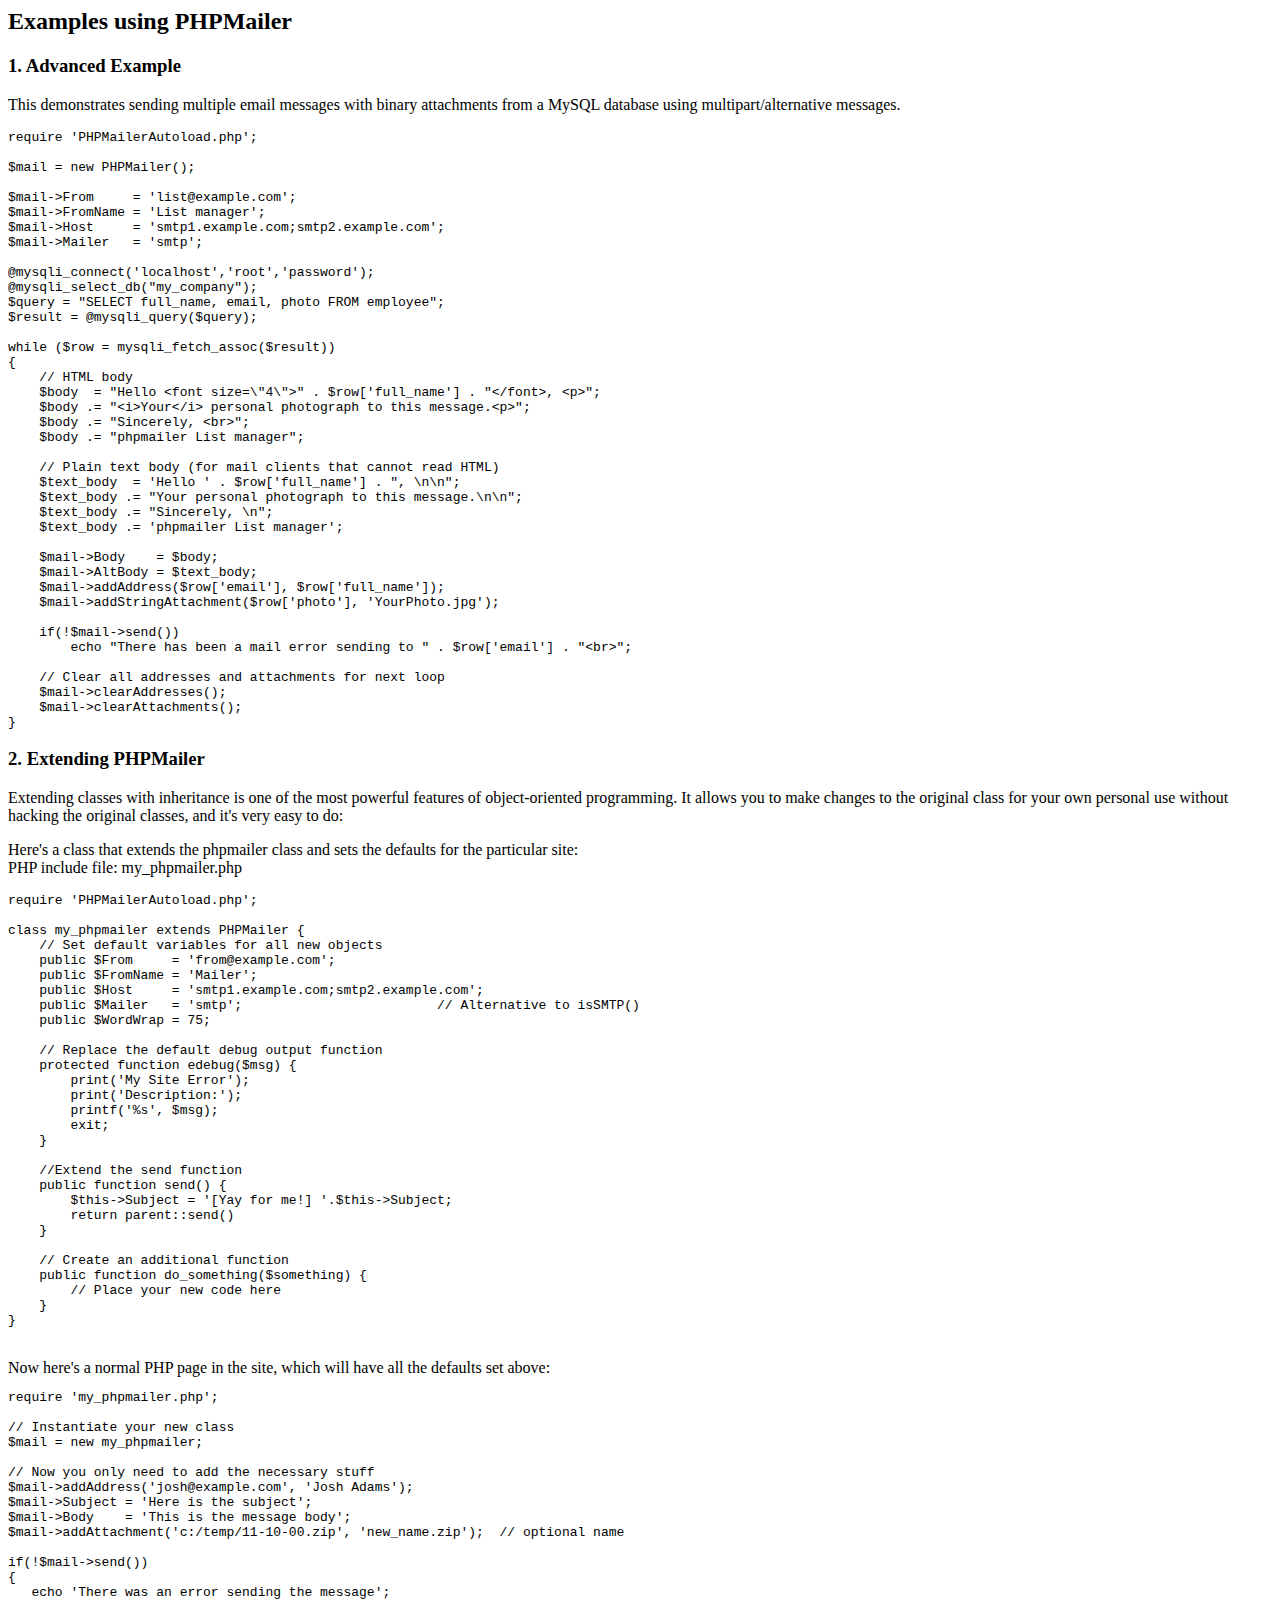
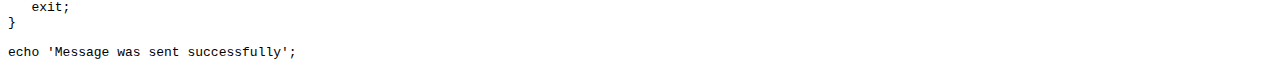
<file: bikcraftphp/PHPMailer/docs/extending.html>
<html>
<head>
<title>Examples using phpmailer</title>
</head>

<body>

<h2>Examples using PHPMailer</h2>

<h3>1. Advanced Example</h3>
<p>

This demonstrates sending multiple email messages with binary attachments
from a MySQL database using multipart/alternative messages.<p>

<pre>
require 'PHPMailerAutoload.php';

$mail = new PHPMailer();

$mail->From     = 'list@example.com';
$mail->FromName = 'List manager';
$mail->Host     = 'smtp1.example.com;smtp2.example.com';
$mail->Mailer   = 'smtp';

@mysqli_connect('localhost','root','password');
@mysqli_select_db("my_company");
$query = "SELECT full_name, email, photo FROM employee";
$result = @mysqli_query($query);

while ($row = mysqli_fetch_assoc($result))
{
    // HTML body
    $body  = "Hello &lt;font size=\"4\"&gt;" . $row['full_name'] . "&lt;/font&gt;, &lt;p&gt;";
    $body .= "&lt;i&gt;Your&lt;/i&gt; personal photograph to this message.&lt;p&gt;";
    $body .= "Sincerely, &lt;br&gt;";
    $body .= "phpmailer List manager";

    // Plain text body (for mail clients that cannot read HTML)
    $text_body  = 'Hello ' . $row['full_name'] . ", \n\n";
    $text_body .= "Your personal photograph to this message.\n\n";
    $text_body .= "Sincerely, \n";
    $text_body .= 'phpmailer List manager';

    $mail->Body    = $body;
    $mail->AltBody = $text_body;
    $mail->addAddress($row['email'], $row['full_name']);
    $mail->addStringAttachment($row['photo'], 'YourPhoto.jpg');

    if(!$mail->send())
        echo "There has been a mail error sending to " . $row['email'] . "&lt;br&gt;";

    // Clear all addresses and attachments for next loop
    $mail->clearAddresses();
    $mail->clearAttachments();
}
</pre>
<p>

<h3>2. Extending PHPMailer</h3>
<p>

Extending classes with inheritance is one of the most
powerful features of object-oriented programming. It allows you to make changes to the
original class for your own personal use without hacking the original
classes, and it's very easy to do:

<p>
Here's a class that extends the phpmailer class and sets the defaults
for the particular site:<br>
PHP include file: my_phpmailer.php
<p>

<pre>
require 'PHPMailerAutoload.php';

class my_phpmailer extends PHPMailer {
    // Set default variables for all new objects
    public $From     = 'from@example.com';
    public $FromName = 'Mailer';
    public $Host     = 'smtp1.example.com;smtp2.example.com';
    public $Mailer   = 'smtp';                         // Alternative to isSMTP()
    public $WordWrap = 75;

    // Replace the default debug output function
    protected function edebug($msg) {
        print('My Site Error');
        print('Description:');
        printf('%s', $msg);
        exit;
    }

    //Extend the send function
    public function send() {
        $this->Subject = '[Yay for me!] '.$this->Subject;
        return parent::send()
    }

    // Create an additional function
    public function do_something($something) {
        // Place your new code here
    }
}
</pre>
<br>
Now here's a normal PHP page in the site, which will have all the defaults set above:<br>

<pre>
require 'my_phpmailer.php';

// Instantiate your new class
$mail = new my_phpmailer;

// Now you only need to add the necessary stuff
$mail->addAddress('josh@example.com', 'Josh Adams');
$mail->Subject = 'Here is the subject';
$mail->Body    = 'This is the message body';
$mail->addAttachment('c:/temp/11-10-00.zip', 'new_name.zip');  // optional name

if(!$mail->send())
{
   echo 'There was an error sending the message';
   exit;
}

echo 'Message was sent successfully';
</pre>
</body>
</html>
</file>
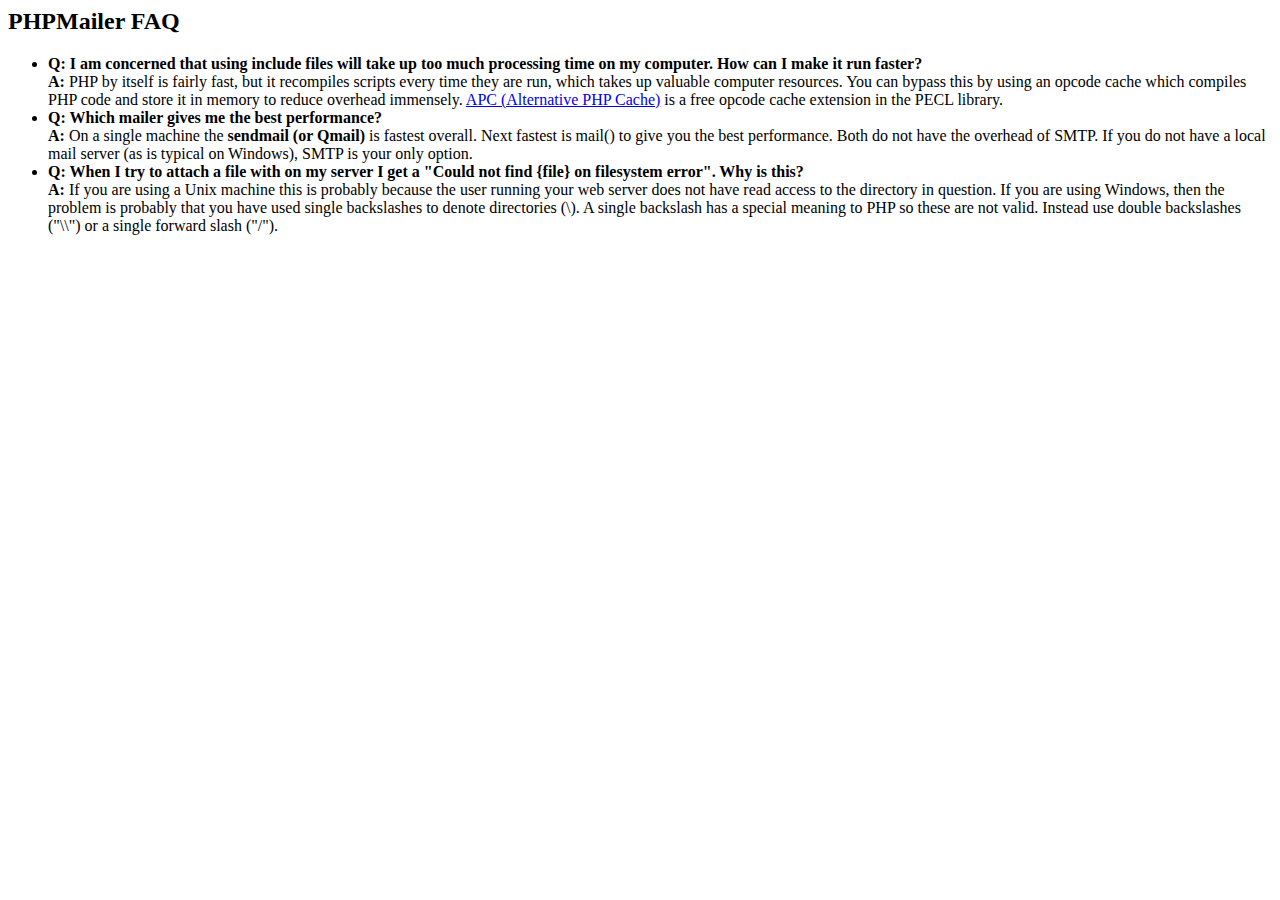
<file: bikcraftphp/PHPMailer/docs/faq.html>
﻿<html>
<head>
<title>PHPMailer FAQ</title>
</head>
<body>
<h2>PHPMailer FAQ</h2>
<ul>
    <li><strong>Q: I am concerned that using include files will take up too much
    processing time on my computer. How can I make it run faster?</strong><br>
    <strong>A:</strong> PHP by itself is fairly fast, but it recompiles scripts every time they are run, which takes up valuable
    computer resources. You can bypass this by using an opcode cache which compiles
    PHP code and store it in memory to reduce overhead immensely. <a href="http://www.php.net/apc/">APC
    (Alternative PHP Cache)</a> is a free opcode cache extension in the PECL library.</li>
    <li><strong>Q: Which mailer gives me the best performance?</strong><br>
    <strong>A:</strong> On a single machine the <strong>sendmail (or Qmail)</strong> is fastest overall.
    Next fastest is mail() to give you the best performance. Both do not have the overhead of SMTP.
    If you do not have a local mail server (as is typical on Windows), SMTP is your only option.</li>
    <li><strong>Q: When I try to attach a file with on my server I get a
    "Could not find {file} on filesystem error". Why is this?</strong><br>
    <strong>A:</strong> If you are using a Unix machine this is probably because the user
    running your web server does not have read access to the directory in question. If you are using Windows,
    then the problem is probably that you have used single backslashes to denote directories (\).
    A single backslash has a special meaning to PHP so these are not
    valid. Instead use double backslashes ("\\") or a single forward
    slash ("/").</li>
</ul>
</body>
</html>
</file>
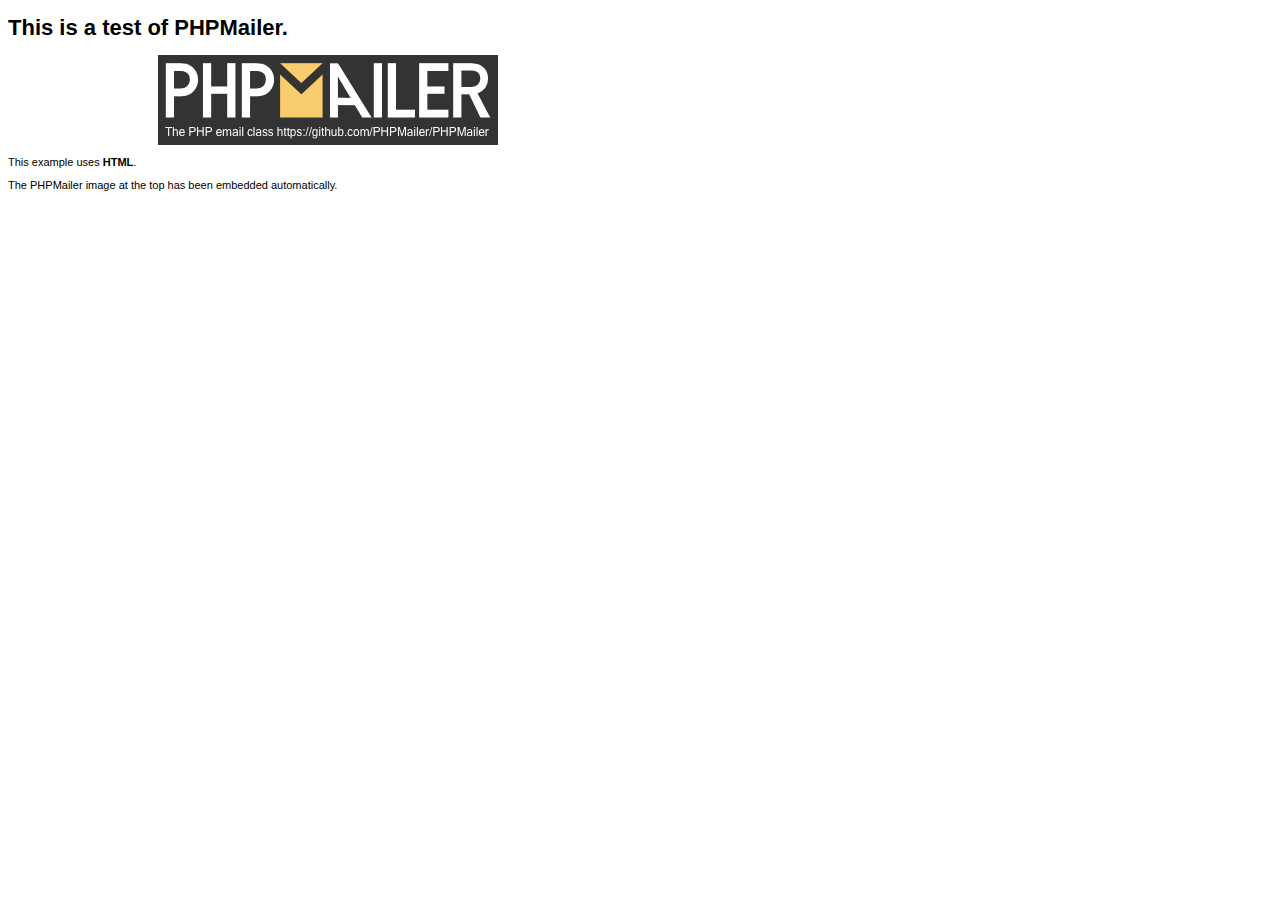
<file: bikcraftphp/PHPMailer/examples/contents.html>
<!DOCTYPE HTML PUBLIC "-//W3C//DTD HTML 4.01 Transitional//EN" "http://www.w3.org/TR/html4/loose.dtd">
<html>
<head>
  <meta http-equiv="Content-Type" content="text/html; charset=utf-8">
  <title>PHPMailer Test</title>
</head>
<body>
  <div style="width: 640px; font-family: Arial, Helvetica, sans-serif; font-size: 11px;">
    <h1>This is a test of PHPMailer.</h1>
    <div align="center">
      <a href="https://github.com/PHPMailer/PHPMailer/"><img src="images/phpmailer.png" height="90" width="340" alt="PHPMailer rocks"></a>
    </div>
    <p>This example uses <strong>HTML</strong>.</p>
    <p>The PHPMailer image at the top has been embedded automatically.</p>
  </div>
</body>
</html>
</file>
<file: css/style.css>
html{line-height:1.15;-webkit-text-size-adjust:100%}body{margin:0}main{display:block}h1{font-size:2em;margin:.67em 0}hr{box-sizing:content-box;height:0;overflow:visible}pre{font-family:monospace,monospace;font-size:1em}a{background-color:transparent}abbr[title]{border-bottom:none;text-decoration:underline;text-decoration:underline dotted}b,strong{font-weight:bolder}code,kbd,samp{font-family:monospace,monospace;font-size:1em}small{font-size:80%}sub,sup{font-size:75%;line-height:0;position:relative;vertical-align:baseline}sub{bottom:-.25em}sup{top:-.5em}img{border-style:none}button,input,optgroup,select,textarea{font-family:inherit;font-size:100%;line-height:1.15;margin:0}button,input{overflow:visible}button,select{text-transform:none}button,[type="button"],[type="reset"],[type="submit"]{-webkit-appearance:button}button::-moz-focus-inner,[type="button"]::-moz-focus-inner,[type="reset"]::-moz-focus-inner,[type="submit"]::-moz-focus-inner{border-style:none;padding:0}button:-moz-focusring,[type="button"]:-moz-focusring,[type="reset"]:-moz-focusring,[type="submit"]:-moz-focusring{outline:1px dotted ButtonText}fieldset{padding:.35em .75em .625em}legend{box-sizing:border-box;color:inherit;display:table;max-width:100%;padding:0;white-space:normal}progress{vertical-align:baseline}textarea{overflow:auto}[type="checkbox"],[type="radio"]{box-sizing:border-box;padding:0}[type="number"]::-webkit-inner-spin-button,[type="number"]::-webkit-outer-spin-button{height:auto}[type="search"]{-webkit-appearance:textfield;outline-offset:-2px}[type="search"]::-webkit-search-decoration{-webkit-appearance:none}::-webkit-file-upload-button{-webkit-appearance:button;font:inherit}details{display:block}summary{display:list-item}template{display:none}[hidden]{display:none}a{text-decoration:none}ol,ul{list-style:none}html,body,div,span,iframe,h1,h2,h3,h4,h5,h6,p,blockquote,a,em,img,dl,dt,dd,ol,ul,li,fieldset,form,label,legend,article,footer,header,nav,section,main{margin:0;padding:0;border:0;vertical-align:baseline}h1,h2,h3,h4,h5,h6,p,a,ul{font-size:1em;font-weight:400}*,:before,:after{-webkit-box-sizing:border-box;-moz-box-sizing:border-box;box-sizing:border-box}.container{width:960px;margin:0 auto;padding:0;position:relative}.container:after,.container:before{content:" ";display:table}.container:after{clear:both}.grid-1,.grid-2,.grid-3,.grid-4,.grid-5,.grid-6,.grid-7,.grid-8,.grid-9,.grid-10,.grid-11,.grid-12,.grid-13,.grid-14,.grid-15,.grid-16,.grid-1-3{float:left;margin-left:10px;margin-right:10px}.grid-1{width:40px}.grid-2{width:100px}.grid-3{width:160px}.grid-4{width:220px}.grid-5{width:280px}.grid-6{width:340px}.grid-7{width:400px}.grid-8{width:460px}.grid-9{width:520px}.grid-10{width:580px}.grid-11{width:640px}.grid-12{width:700px}.grid-13{width:760px}.grid-14{width:820px}.grid-15{width:880px}.grid-16{width:940px}.grid-1-3{width:300px}@media only screen and (min-width: 788px) and (max-width: 979px){.container{width:768px}.grid-1{width:28px}.grid-2{width:76px}.grid-3{width:124px}.grid-4{width:172px}.grid-5{width:220px}.grid-6{width:268px}.grid-7{width:316px}.grid-8{width:364px}.grid-9{width:412px}.grid-10{width:460px}.grid-11{width:508px}.grid-12{width:556px}.grid-13{width:604px}.grid-14{width:652px}.grid-15{width:700px}.grid-16{width:748px}.grid-1-3{width:236px}}@media only screen and (max-width: 787px){.container{width:300px}.grid-1,.grid-2,.grid-3,.grid-4,.grid-5,.grid-6,.grid-7,.grid-8,.grid-9,.grid-10,.grid-11,.grid-12,.grid-13,.grid-14,.grid-15,.grid-16,.grid-1-3{width:300px;margin:0 0 20px;float:none}}body{font-family:Arial,Helvetica,sans-serif}p{font-family:Georgia,"Times New Roman",serif;font-size:14px;line-height:20px;font-weight:700}.btn{padding:10px 30px;color:#fec63c;font-weight:700;text-transform:uppercase;border:4px solid #fec63c;font-size:14px;line-height:20px;letter-spacing:.1em}.btn:hover{color:#fff;border-color:#fff}.btn.btn-preto:hover{color:#000;border-color:#000}.subtitulo{font-weight:700;font-size:24px;line-height:30px;letter-spacing:.1em;color:#000;text-transform:uppercase;text-align:center;margin-bottom:40px}.subtitulo::after{content:"";display:block;width:60px;height:3px;background:#000;margin:8px auto}.subtitulo-interno{font-size:24px;line-height:30px;font-weight:700;letter-spacing:.1em;color:#000;text-transform:uppercase;margin-bottom:20px}.subtitulo-interno::after{content:"";display:block;width:60px;height:3px;background:#000;margin:8px 0}img{display:block;max-width:100%}.header{top:0;position:fixed;width:100%;background:#fec63c;padding:15px 0;z-index:10}.header_menu{text-align:right}.header_menu ul li{display:inline-block;margin-left:25px;margin-top:20px}.header_menu ul li a{color:#000;font-weight:700;text-transform:uppercase;letter-spacing:.1em;font-size:14px;line-height:20px;padding:10px 0}.header_menu ul li a:hover{color:#fff}.header_menu ul li a.menu_ativo{color:#fff;border-color:#fff}.introducao{width:100%;height:380px;background:url(../img/bg.jpg) no-repeat center;background-size:cover;margin-top:92px;text-align:center;padding-top:70px}.introducao h1{font-size:48px;color:#fff;text-transform:uppercase;font-weight:700}.quote-externo{max-width:320px;margin:0 auto;color:#fff;margin-bottom:40px}.quote-externo p{font-style:italic;font-weight:700}.quote-externo p::before,.quote-externo p::after{content:"";display:block;width:60px;height:3px;background:#fff;margin:14px auto 10px}.quote-externo cite{font-style:normal;font-weight:700;font-size:14px;letter-spacing:.1em}.introducao-interna{margin-top:92px;text-align:center;padding-top:30px;color:#fff;width:100%;height:160px}.introducao-interna h1{font-size:36px;font-weight:700;text-transform:uppercase}.introducao-interna h1:after{content:"";display:block;width:60px;height:3px;background:#fff;margin:6px auto 10px}.produtos{padding:60px 0}.produtos_lista li{background:#fec63c;text-align:center}.produtos_lista li img{margin:0 auto}.produtos_lista li h3{font-weight:700;font-size:18px;line-height:25px;text-transform:uppercase;letter-spacing:.1em;margin-top:20px}.produtos_lista li h3::after{content:"";display:block;width:60px;height:3px;background:#000;margin:2px auto}.produtos_lista li p{padding:10px 20px 20px}.produtos_icone{background:#000;padding:20px}.call{text-align:center;padding-top:40px;clear:both}.call p{margin-bottom:20px}.portfolio{width:100%;background:#000;padding:40px 0}.portfolio .subtitulo{color:#fec63c}.portfolio .subtitulo::after{background:#fec63c}.portfolio_lista li:last-child{margin-top:20px}.portfolio .call p{color:#fff}.qualidade{padding:60px 0}.qualidade::after{content:"";width:634px;height:83px;display:block;background:url(../img/linhas.svg) no-repeat center;position:absolute;top:209px;right:162px;z-index:-1}.qualidade img{margin:0 auto}.qualidade_lista{padding-top:20px;overflow:hidden}.qualidade_lista li{text-align:center;padding:0 40px}.qualidade_lista li h3{font-weight:700;font-size:18px;line-height:25px;text-transform:uppercase;letter-spacing:.1em;margin-top:20px}.qualidade_lista li h3::after{content:"";display:block;width:60px;height:3px;background:#000;margin:6px auto}.quebra{background:url(/img/bg-footer.jpg) no-repeat center;width:100%;height:220px;background-size:cover;text-align:center;padding-top:40px}.quebra .quote-externo{max-width:400px}.footer{width:100%;background:#000;color:#fff;padding:20px}.footer h3{font-size:18px;text-transform:uppercase;line-height:25px;color:#fec63c;letter-spacing:.1em;font-weight:700}.footer h3::after{content:"";display:block;width:60px;height:3px;background:#fec63c;margin:6px 0 12px}.footer_historia{padding-right:40px}.footer_contato ul li{font-family:Georgia,"Times New Roman",Times,serif;font-size:14px;line-height:20px;font-weight:700}.footer_redes ul li{display:inline-block;margin-right:10px}.footer_redes ul li a{border:4px solid #fec63c;padding:10px;display:block}.footer_redes ul li a:hover{border-color:#fff}.copy{width:100%;background:#fec63c;padding:20px 0}.js [data-slide]{position:relative}.js [data-slide] > *{position:absolute;top:0;opacity:0}.js [data-slide] > .active{position:relative;opacity:1;transition:opacity 500ms;z-index:1}.js [data-slide-nav]{display:block;text-align:center;margin-top:20px}.js [data-slide-nav] button{display:inline-block;width:12px;height:12px;margin:4px;border:none;padding:0;border-radius:6px;text-indent:-99px;overflow:hidden;background:#1d1d1d}.js [data-slide-nav] button.active{background:#fec63c}.js [data-anime]{opacity:0}.js .fadeInDown{transform:translate3d(0,-20px,0)}.js .fadeInUp{transform:translate3d(0,20px,0)}.js .fadeInRight{transform:translate3d(20px,0,0)}.js .fadeInLeft{transform:translate3d(-20px,0,0)}.js .anime{opacity:1;transition:opacity 0.8s,transform 800ms;transform:none}.nao-aparece{visibility:hidden;height:0;position:absolute}#form-erro{color:#f64540}#form-sucesso{color:#31aa39}.interna_sobre{background:url(../img/bg-sobre.jpg) no-repeat center;background-size:cover}.missao_sobre{padding-top:60px}.missao_sobre p{font-size:18px;line-height:25px;margin-bottom:1em;padding-right:60px;font-weight:400}.missao_sobre ul li{font-family:Georgia,"Times New Roman",serif;font-size:18px;line-height:30px;font-weight:400}.foto-equipe{padding-top:20px}.interna_produtos{background:url(../img/bg-produtos.jpg) no-repeat center;background-size:cover}.produto_item{padding-top:60px}.produto_item h2{color:#fff;font-size:36px;text-transform:uppercase;letter-spacing:.1em;font-weight:700;position:relative;bottom:180px;text-align:center;margin-bottom:-56px}.produto_item h2::after,.produto_item h2::before{content:"";display:block;width:60px;height:3px;background:#fff;margin:6px auto 8px}.produto_icone{background:#000;padding:70px 0}.produto_icone img{margin:0 auto}.produto_info{background:#000}.produto_info p{color:#fff;font-size:18px;line-height:25px;padding:30px 40px;height:180px}.produto_info ul li{background:#fec63c;text-transform:uppercase;font-size:18px;line-height:20px;float:left;width:229px;height:49px;text-align:center;padding-top:16px;font-weight:700;letter-spacing:.1em}.produto_info ul li:nth-child(1),.produto_info ul li:nth-child(2){margin-bottom:2px}.produto_info ul li:nth-child(even){margin-left:2px}.orcamento{background:#000;width:100%;margin-top:60px;padding:40px 0}.orcamento h2{color:#fec63c}.orcamento h2::after{background:#fec63c}.form{padding-right:60px}.form label{display:block;color:#fff;font-family:Georgia,"Times New Roman",serif;font-size:18px;line-height:25px;margin-bottom:4px}.form input,.form textarea{display:block;width:100%;border:solid 4px #fec63c;background:none;color:#fff;padding:7px 10px;margin-bottom:10px;outline:none;font-size:14px;font-family:Georgia,"Times New Roman",serif}.form textarea{height:120px;resize:none}.btn{background:none;padding:7px 40px}.orcamento_dados{color:#fff}.orcamento_dados h3{font-size:18px;line-height:25px;text-transform:uppercase;color:#fec63c;font-weight:700}.orcamento_dados span{display:block;font-size:18px;line-height:30px;font-family:Georgia,"Times New Roman",serif}.orcamento_dados span:nth-of-type(2){margin-bottom:30px}.orcamento_dados p{margin:8px 0}.orcamento_dados ul{padding-right:60px}.orcamento_dados ul li{font-family:Georgia,"Times New Roman",serif;font-size:14px;padding:10px 15px;font-weight:700}.orcamento_dados ul li:nth-child(odd){background:#1d1d1d}.interna_portfolio{background:url(../img/bg-portfolio.jpg) no-repeat center;background-size:cover}.quote_clientes{padding:60px 0;max-width:460px;margin:0 auto}.quote_clientes p{text-align:center;font-family:Georgia,"Times New Roman",serif;font-size:18px;font-style:italic;line-height:25px;margin-bottom:20px}.quote_clientes cite{font-weight:700;font-size:18px;float:right;font-style:normal}.interna_contato{background:url(../img/bg-contato.jpg) no-repeat center;background-size:cover}.contato{padding:40px 0}.contato_form{padding-right:60px}.contato_form label{display:block;font-family:Georgia,"Times New Roman",serif;font-size:18px;line-height:25px;margin-bottom:4px}.contato_form input,.contato_form textarea{display:block;width:100%;border:solid 4px #fec63c;background:none;padding:7px 10px;margin-bottom:10px;outline:none;font-size:14px;font-family:Georgia,"Times New Roman",serif}.contato_form textarea{height:120px;resize:none}.btn{background:none;padding:7px 40px}.contato_dados{color:#000}.contato_dados h3{font-size:18px;line-height:25px;color:#fec63c;text-transform:uppercase;font-weight:700}.contato_dados span{display:block;font-size:18px;line-height:30px;font-family:Georgia,"Times New Roman",serif}.contato_dados span:nth-of-type(2){margin-bottom:30px}.contato_dados ul{margin-top:10px}.contato_dados ul li{display:inline-block;margin-right:10px}.contato_dados ul li a{border:4px solid #fec63c;padding:10px;display:block}.contato_dados ul li a:hover{border-color:#000}.contato_mapa{margin-bottom:60px}@media only screen and (min-width: 788px) and (max-width: 979px){.qualidade::after{right:66px}.qualidade_lista li{padding:0 10px}.footer_redes ul li a{border:3px solid #fec63e;display:block;padding:6px}.footer_redes ul li a img{width:26px;height:26px}.produto_item h2{top:-150px}.produto_icone{padding:41px 0}.produto_info p{font-size:14px;line-height:20px;padding:20px;height:122px;font-weight:700}.produto_info ul li{width:181px}}@media only screen and (max-width: 787px){.header{position:relative;padding-bottom:0}.header img{margin:0 auto 10px}.header_menu{text-align:center}.header_menu ul li{margin:5px}.header_menu ul li a{border:4px solid #000;width:136px;display:block;float:left}.header_menu ul li a:hover{border-color:#fff}.introducao{height:380px;margin-top:0;padding-top:40px;background:url(../img/bg-mobile.jpg) no-repeat center;background-size:cover}.introducao h1{font-size:36px}.introducao-interna{margin-top:0}.call{padding-top:10px}.qualidade::after{display:none}.missao_sobre p,.missao_sobre ul li{padding-right:0;font-size:14px;line-height:25px;font-weight:700}.produto_item h2{top:-100px;margin-bottom:-68px}.produto_icone{padding:41px 0}.produto_info p{font-size:14px;line-height:20px;padding:20px 30px;height:auto;font-weight:700}.produto_info ul li{width:149px;height:49px;font-size:14px;line-height:20px;font-weight:700;padding-top:16px}.form,.orcamento_dados ul,.contato_form{padding-right:0}.contato_form{margin-bottom:20px}}
</file>
